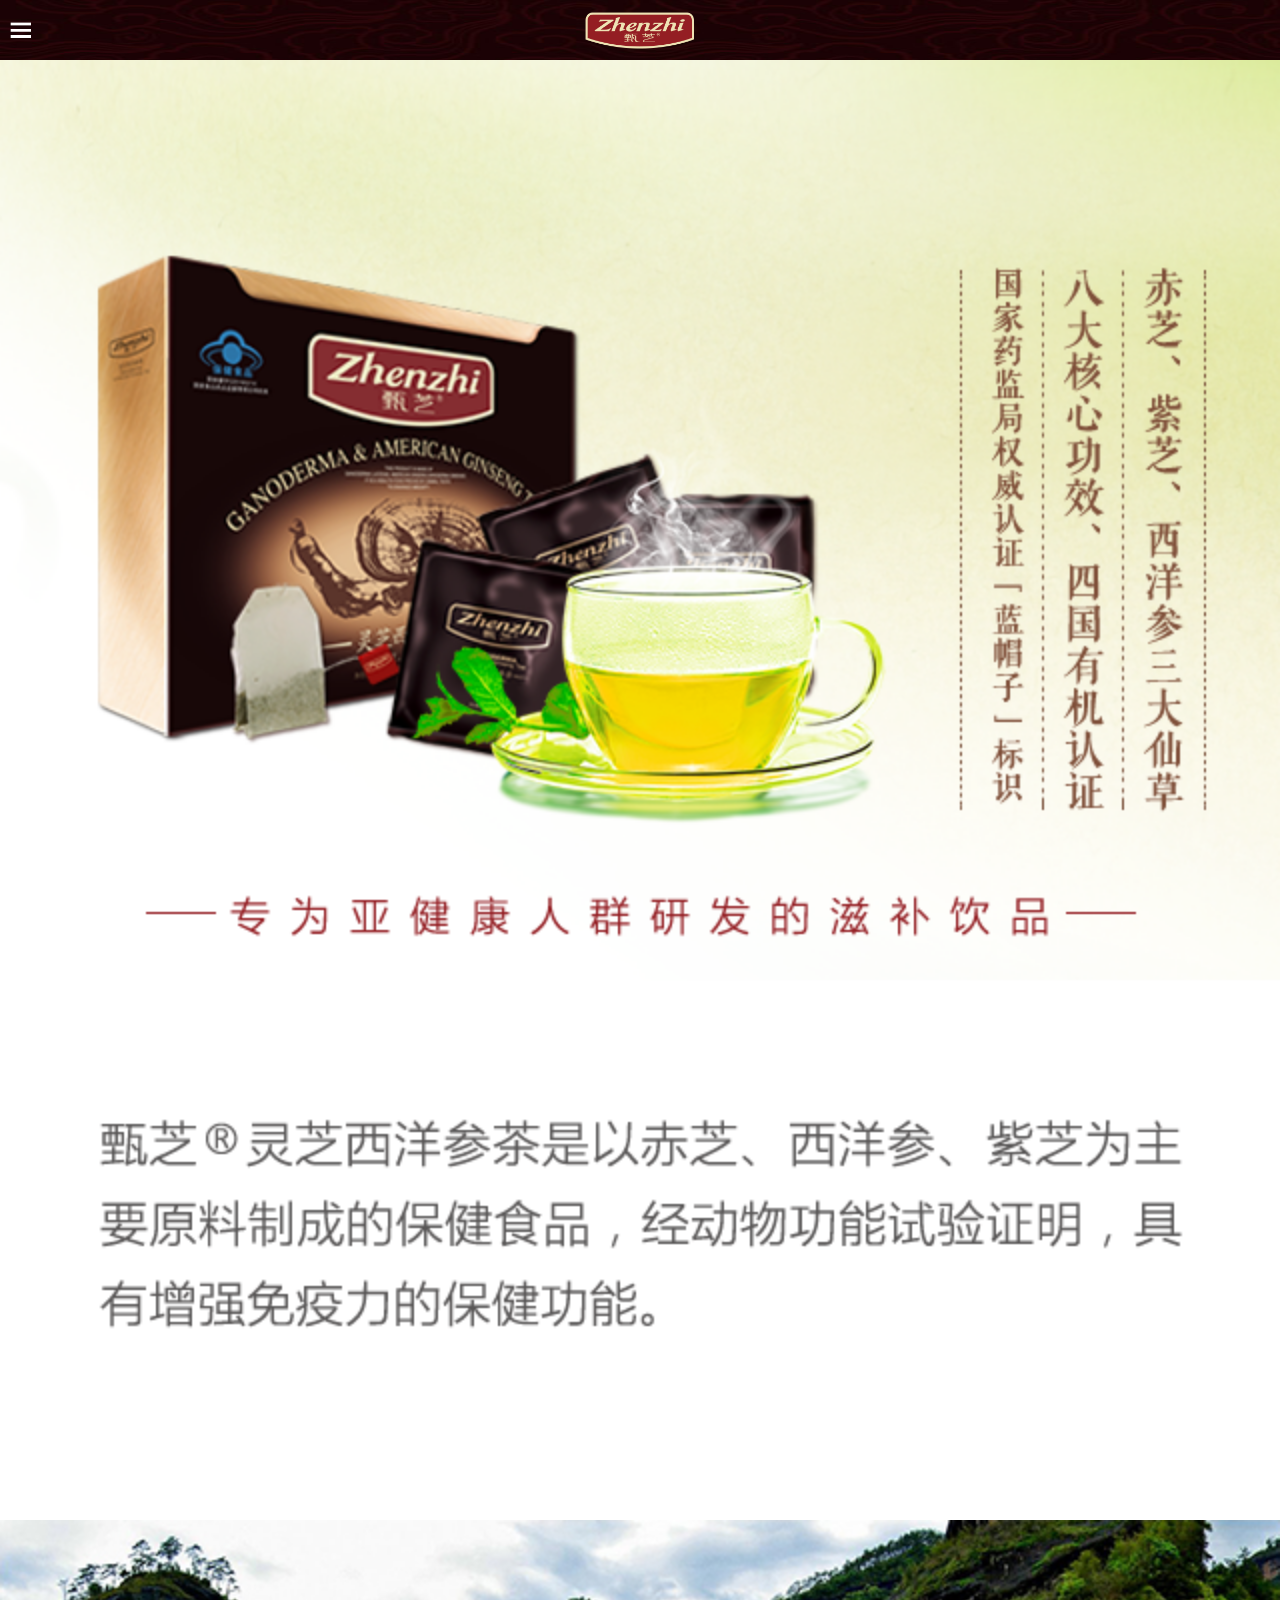
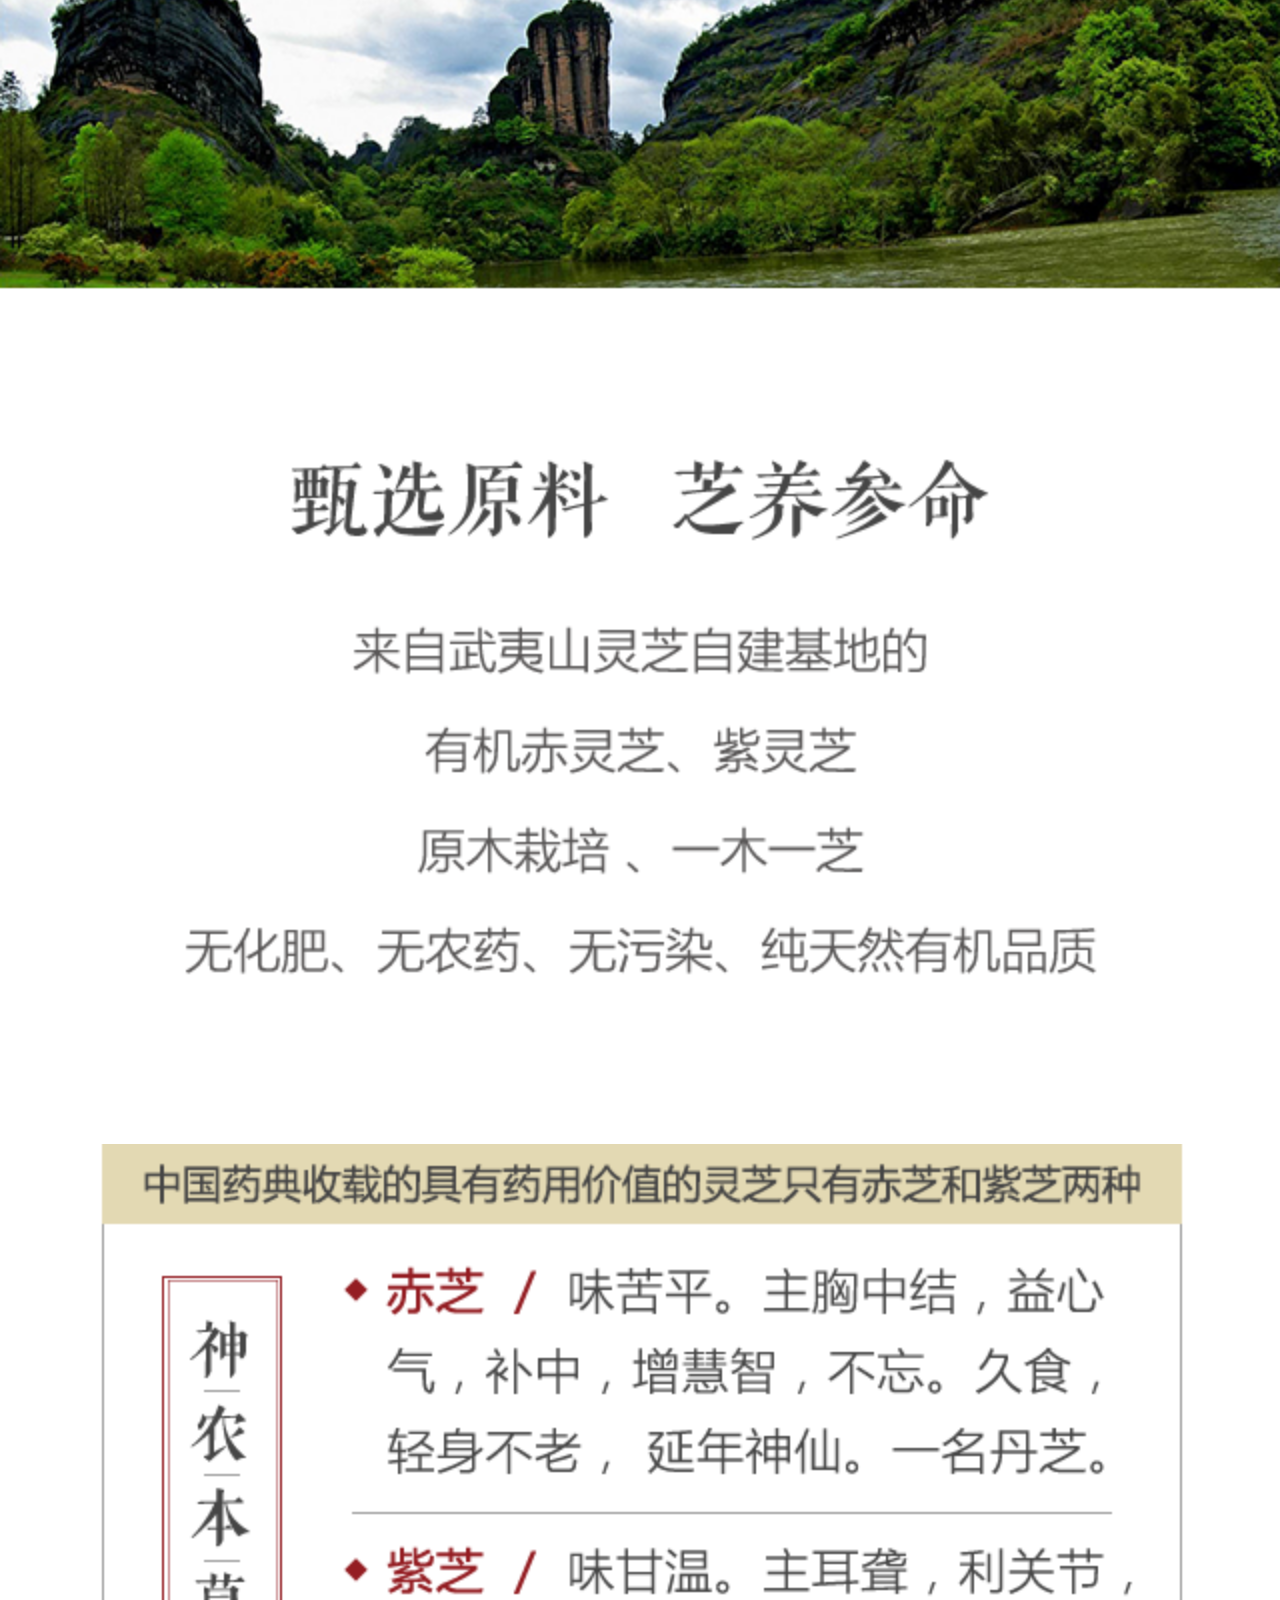
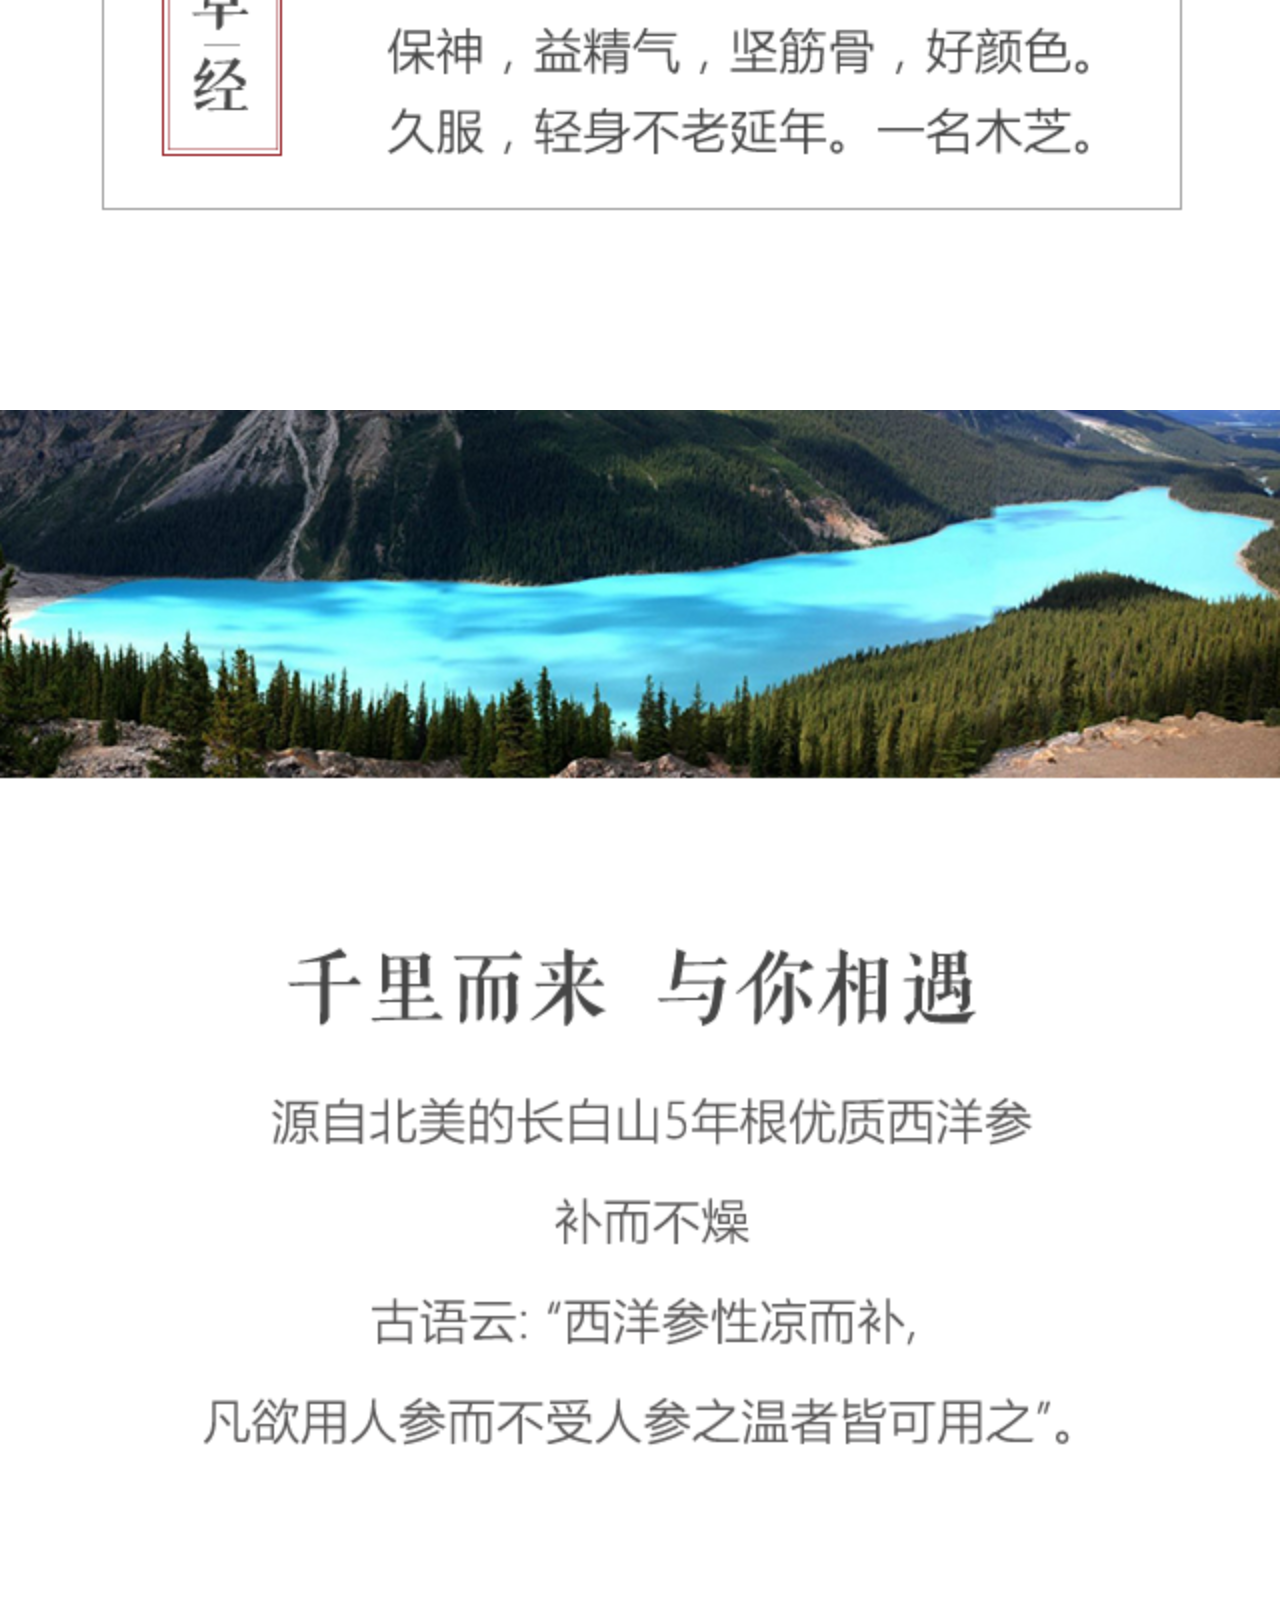
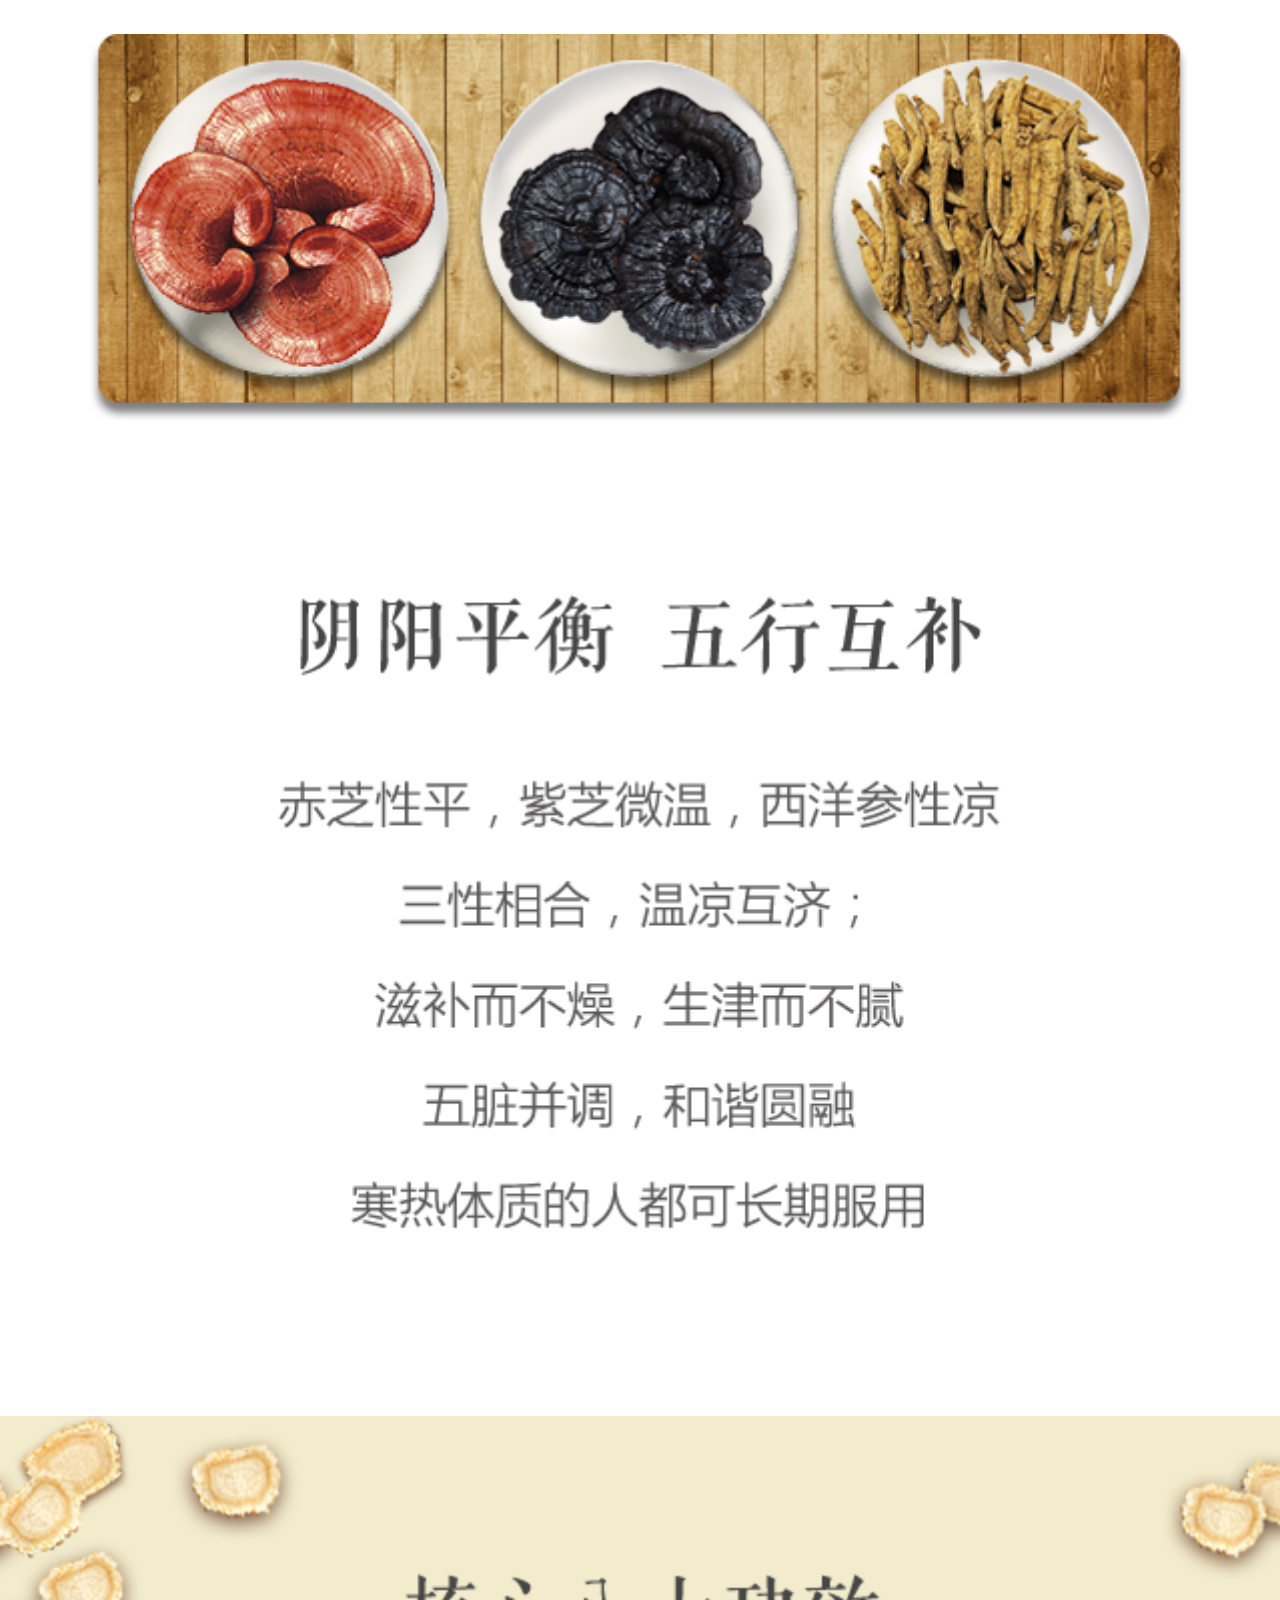
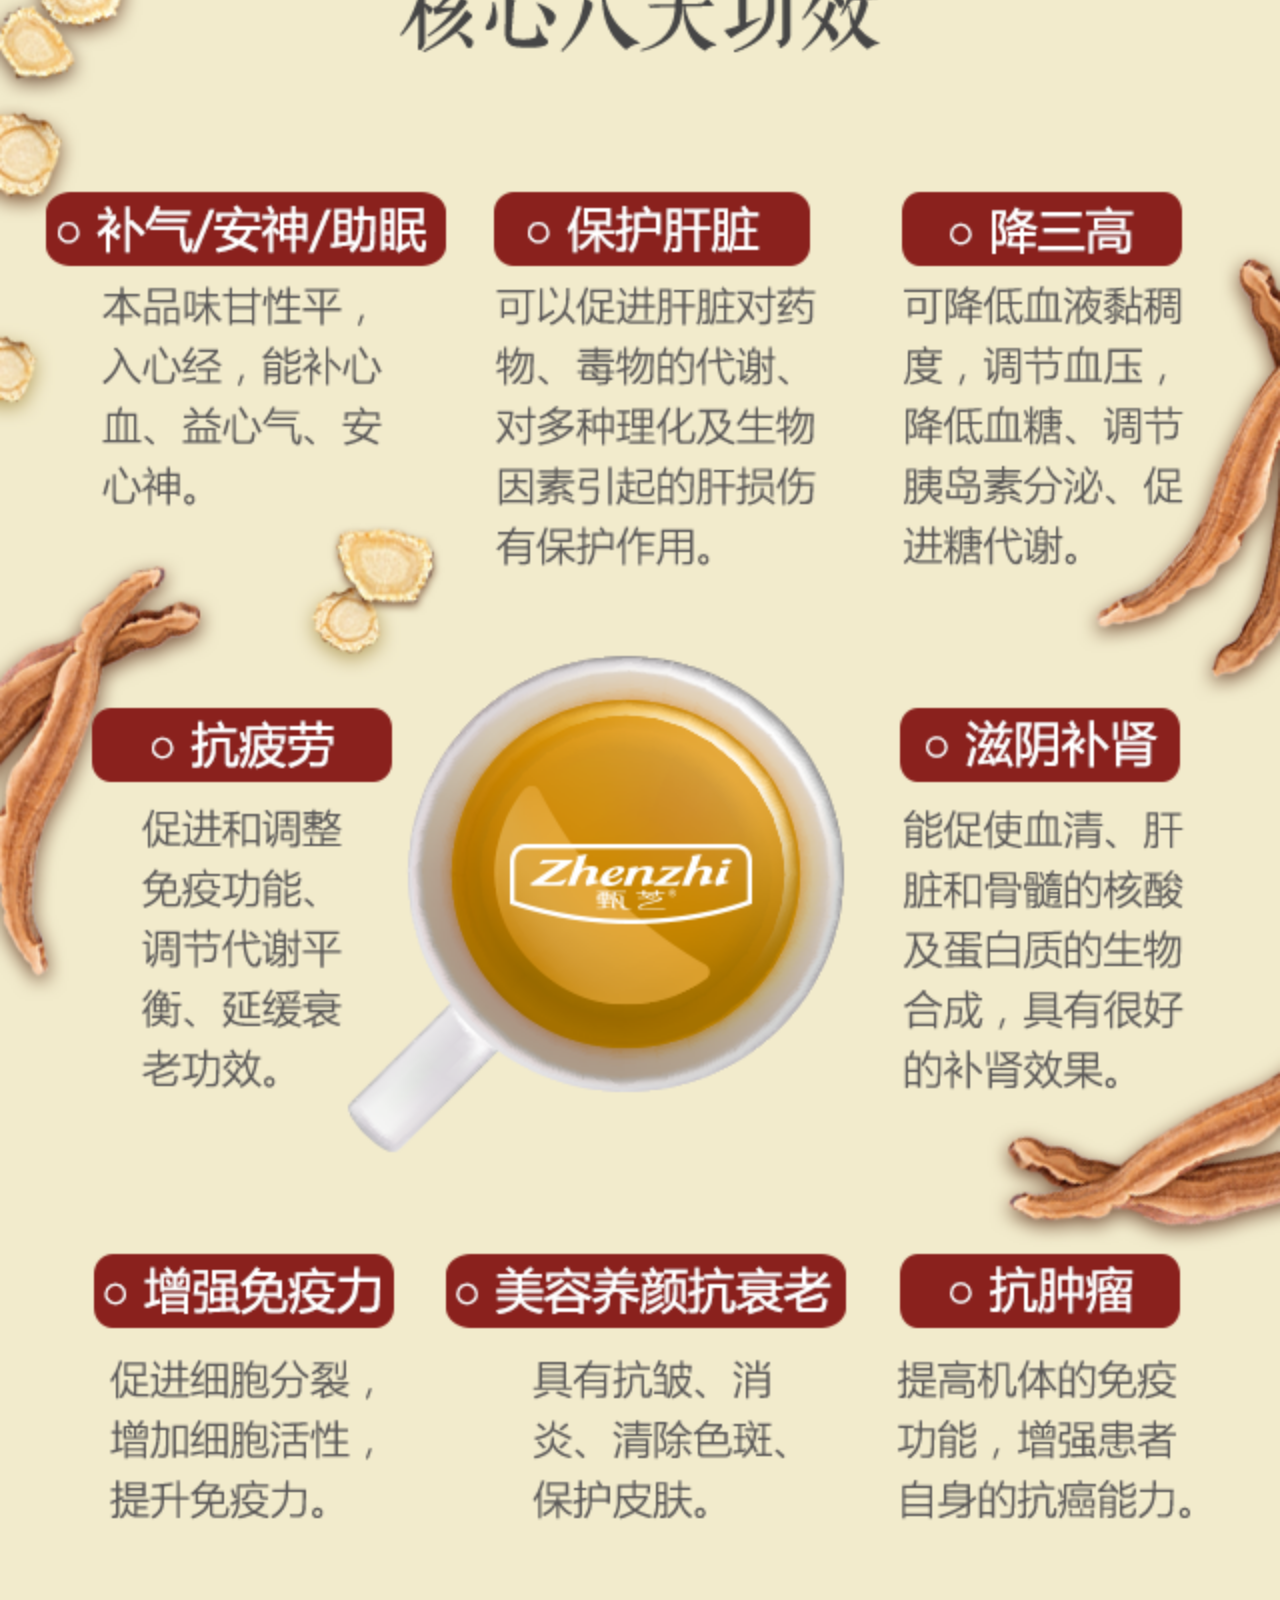
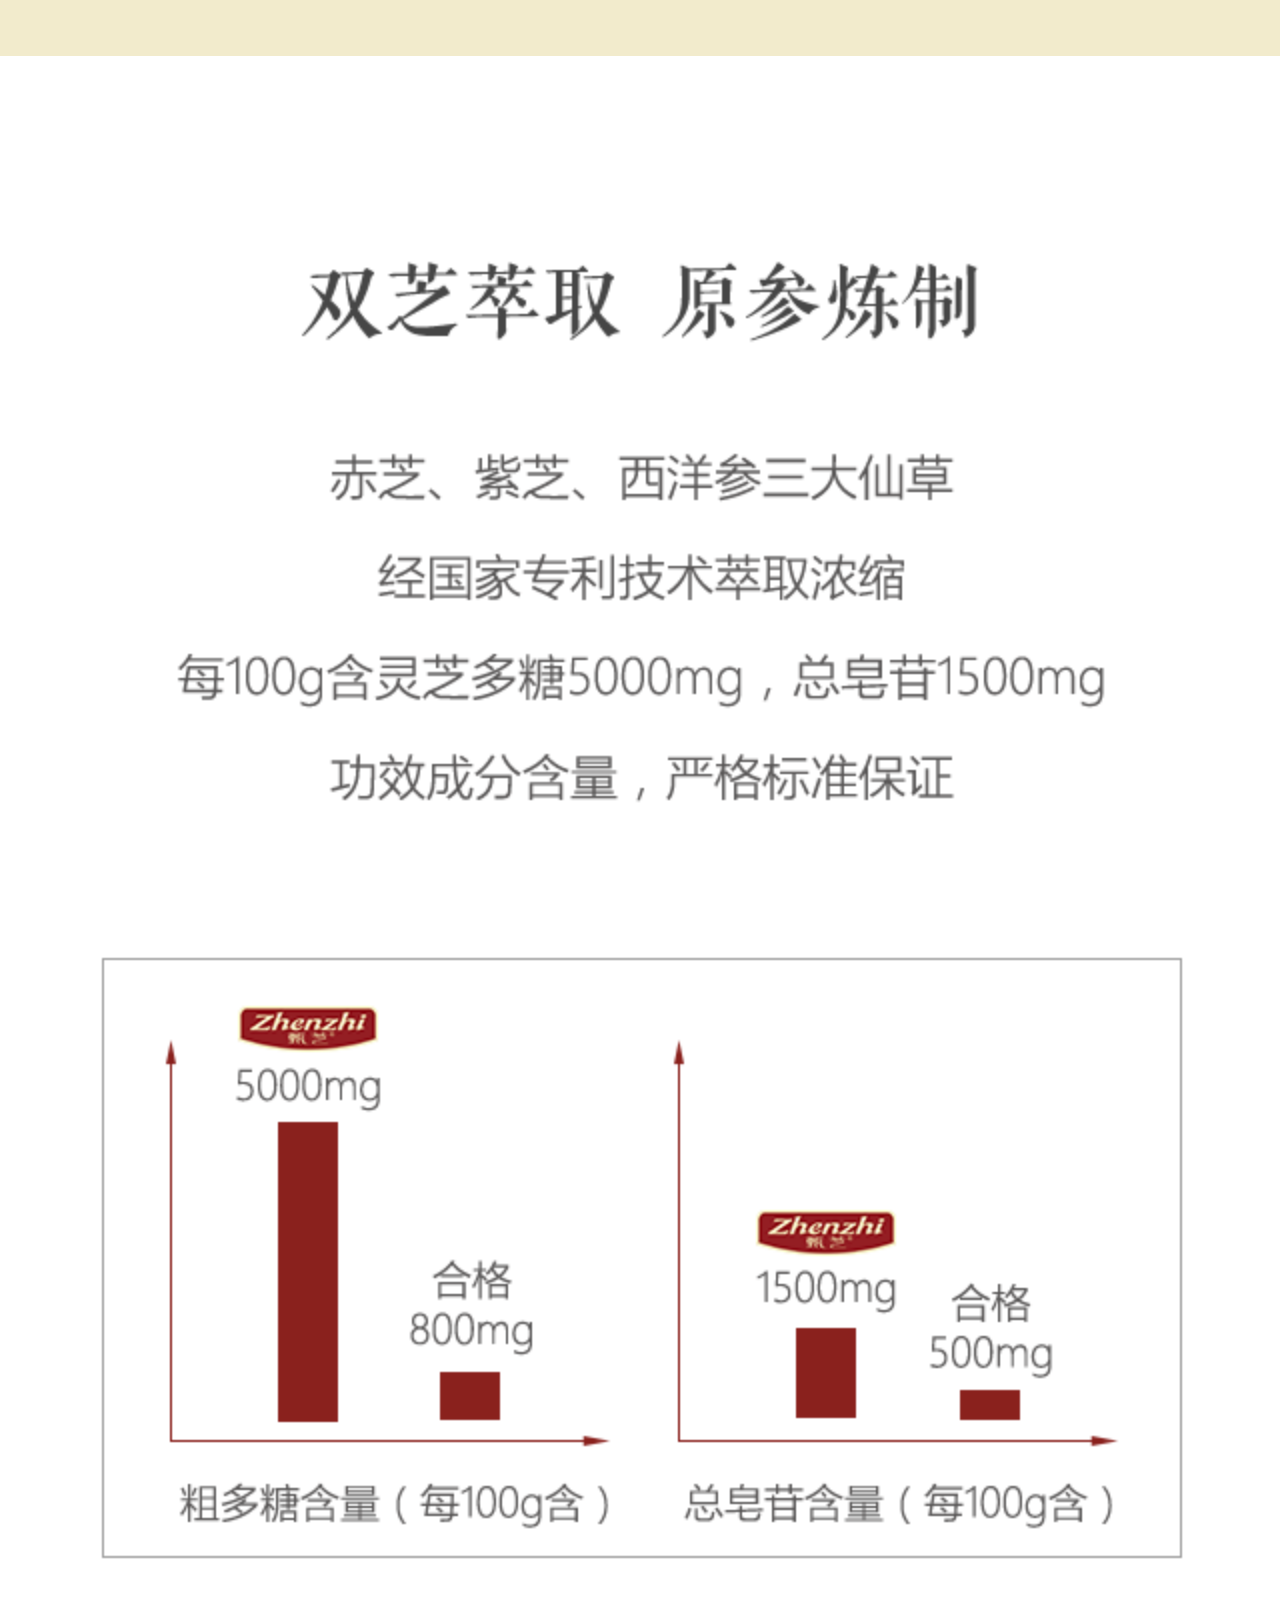
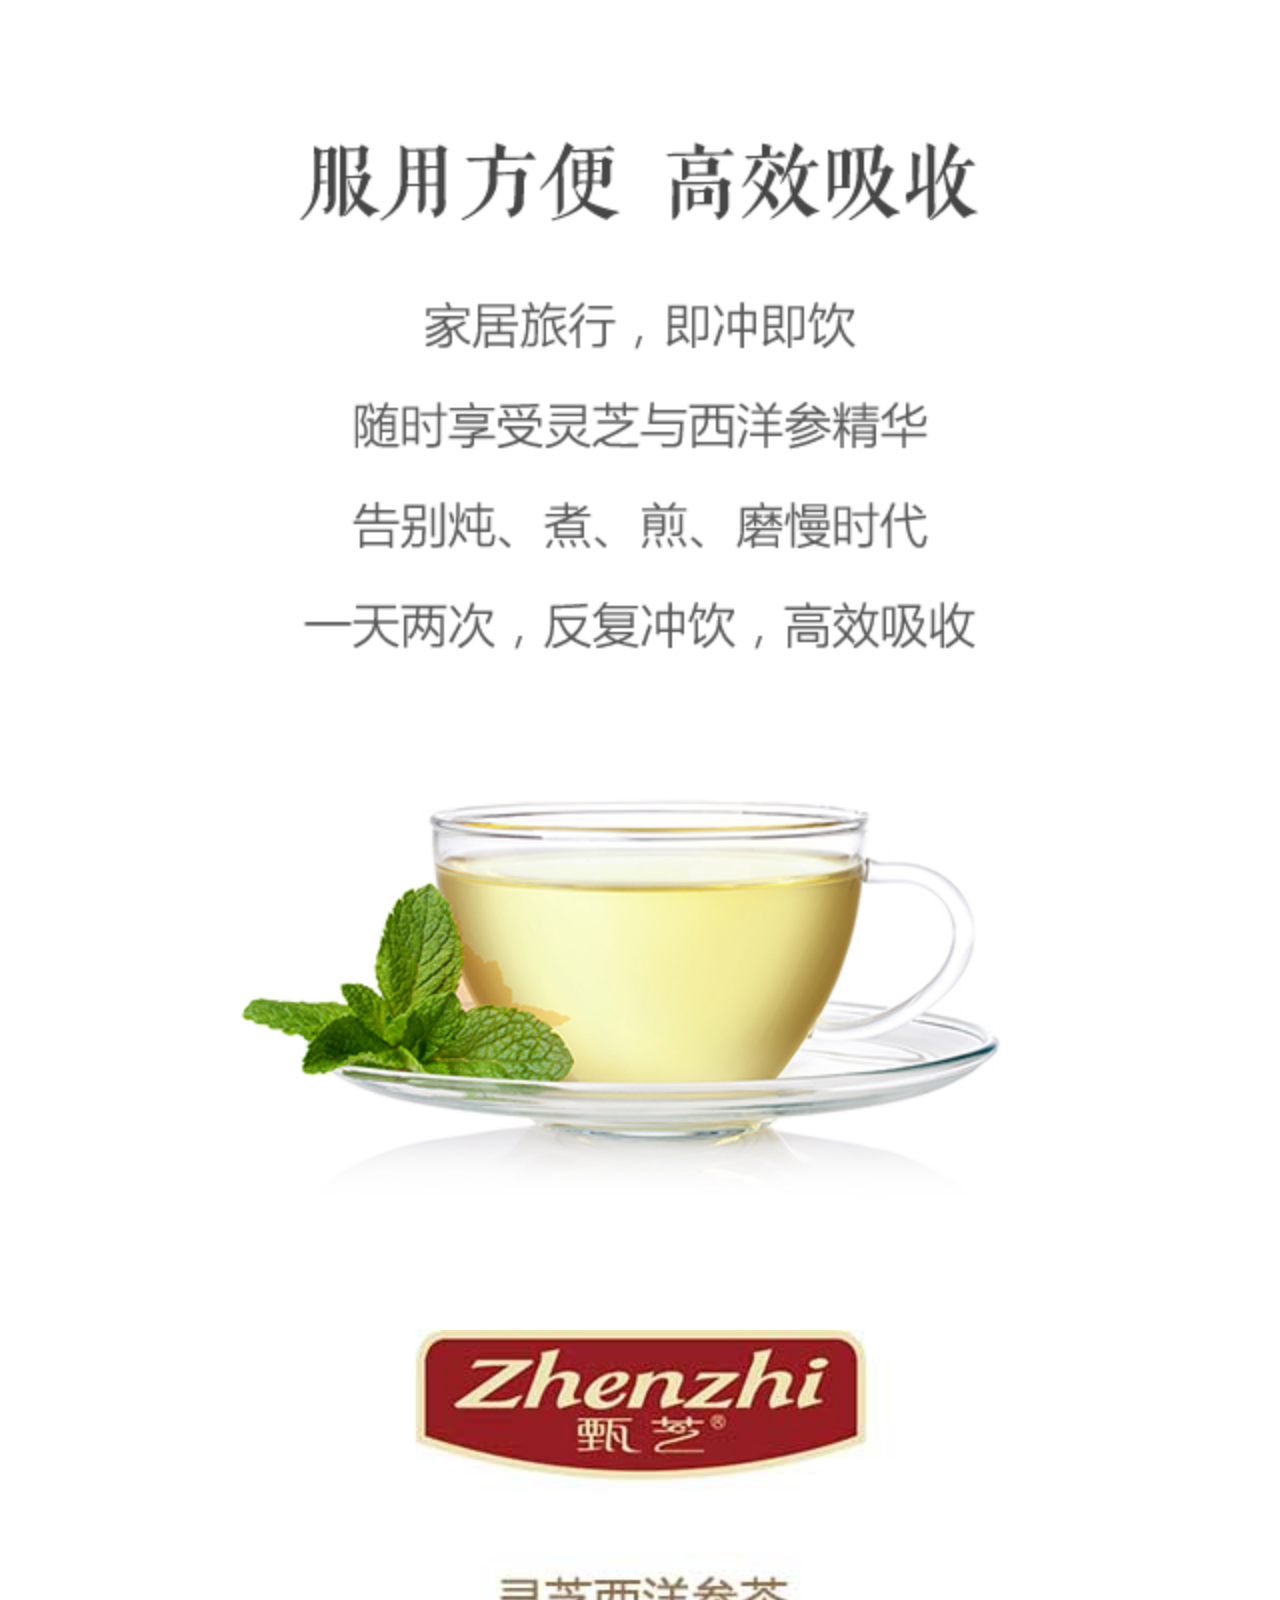
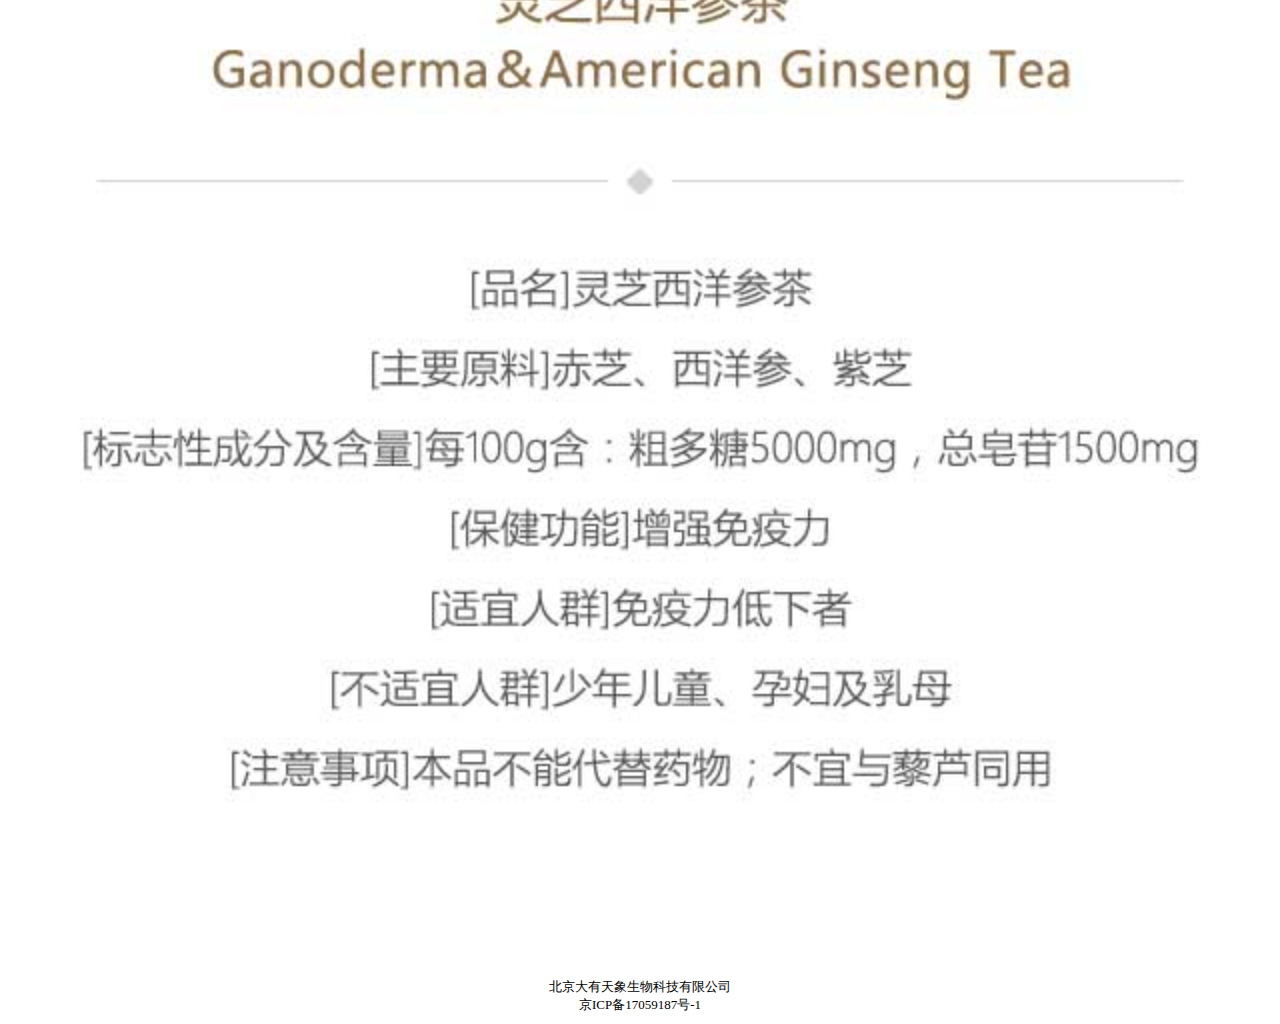
<file: chanpin/index.html>
<!doctype html>
<html lang="en">
<head>
    <meta charset="UTF-8">
    <meta name="viewport"
          content="width=device-width, user-scalable=no, initial-scale=1.0, maximum-scale=1.0, minimum-scale=1.0">
    <meta http-equiv="X-UA-Compatible" content="ie=edge">
    <link rel="stylesheet" href="css/reset.css">
    <link rel="stylesheet" href="css/commen.css">
    <link rel="stylesheet" href="css/style.css">
    <title>甄芝茶-产品</title>
    <style>

    </style>
</head>
<body>
<div class="menu">
    <ul>
        <li><a href="#">首页</a></li>
        <li><a href="#">产品介绍</a></li>
        <li><a href="#">新闻资讯</a></li>
        <li><a href="#">科技技术</a></li>
        <li><a href="#">防伪查询</a></li>
        <li><a href="#">联系我们</a></li>
    </ul>
</div>
<div class="header">
    <div class="btn">
        <img src="img/nav_btn.png" alt="">
    </div>
    <div class="top">
        <img src="img/nav_logo.png" alt="">
    </div>
</div>
<div style="height: 60px;"></div>
    <div class="production-wrap">
        <img src="img/cp_02.png" alt="">
        <img src="img/cp_03.png" alt="">
        <img src="img/cp_04.png" alt="">
        <img src="img/cp_05.png" alt="">
        <img src="img/cp_07.png" alt="">
        <img src="img/cp_08.png" alt="">
        <img src="img/cp_09.png" alt="">
        <img src="img/cp_10.png" alt="">
        <img src="img/cp_11.jpg" alt="">
    </div>
    <div class="footer">
        <p>北京大有天象生物科技有限公司</p>
        <p>京ICP备17059187号-1</p>
    </div>
</body>
<script src="js/jquery-2.1.3.min.js"></script>
<script src="js/index.js"></script>
</html>
</file>
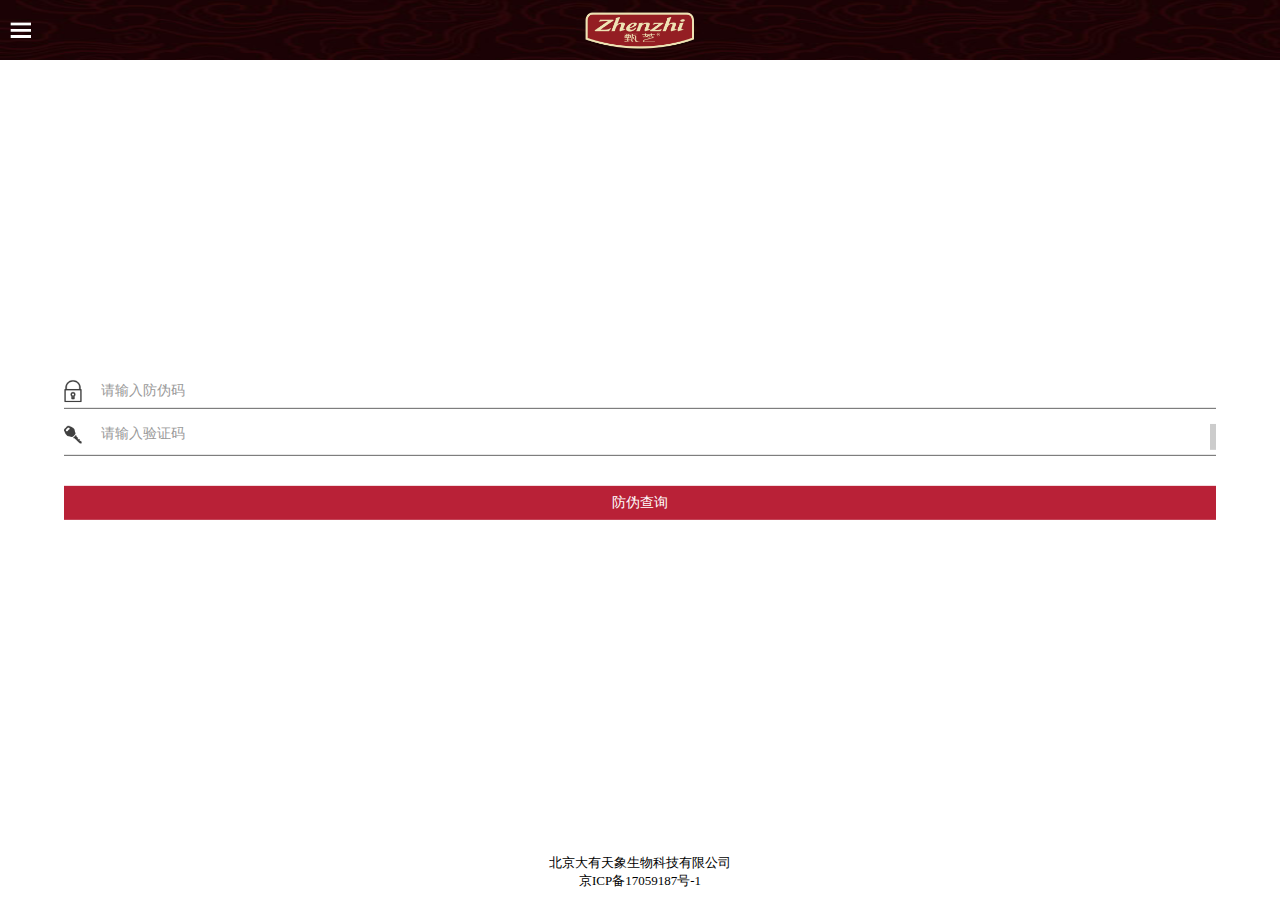
<file: fangwei/index.html>
<!doctype html>
<html lang="en">
<head>
    <meta charset="UTF-8">
    <meta name="viewport"
          content="width=device-width, user-scalable=no, initial-scale=1.0, maximum-scale=1.0, minimum-scale=1.0">
    <meta http-equiv="X-UA-Compatible" content="ie=edge">
    <link rel="stylesheet" href="css/reset.css">
    <link rel="stylesheet" href="css/commen.css">
    <link rel="stylesheet" href="css/style.css">
    <title>甄芝茶-产品</title>
    <style>

    </style>
</head>
<body>
<div class="menu">
    <ul>
        <li><a href="#">首页</a></li>
        <li><a href="#">产品介绍</a></li>
        <li><a href="#">新闻资讯</a></li>
        <li><a href="#">科技技术</a></li>
        <li><a href="#">防伪查询</a></li>
        <li><a href="#">联系我们</a></li>
    </ul>
</div>
<div class="header">
    <div class="btn">
        <img src="img/nav_btn.png" alt="">
    </div>
    <div class="top">
        <img src="img/nav_logo.png" alt="">
    </div>
</div>
<div style="height: 60px;"></div>
    <div class="container">
        <div class="fangwei">
            <div class="fangweima">
                <img src="img/fangwei_logo_h.png" alt="">
                <input type="text" id="fwm" placeholder="请输入防伪码">
            </div>
            <div class="fangweima">
                <img src="img/yanzheng_logo_h.png" alt="">
                <input type="text" id="yzm" placeholder="请输入验证码">
                <input type = "button" id="code"/>
            </div>
            <div class="btnfw" id="btnfw" >防伪查询</div>
        </div>
        <div class="fw-footer">
            <p>北京大有天象生物科技有限公司</p>
            <p>京ICP备17059187号-1</p>
        </div>
    </div>
</body>
<script src="js/jquery-2.1.3.min.js"></script>
<script src="js/jquery-2.1.3.min.js"></script>
<script src="js/index.js"></script>
<script>

</script>
</html>
</file>
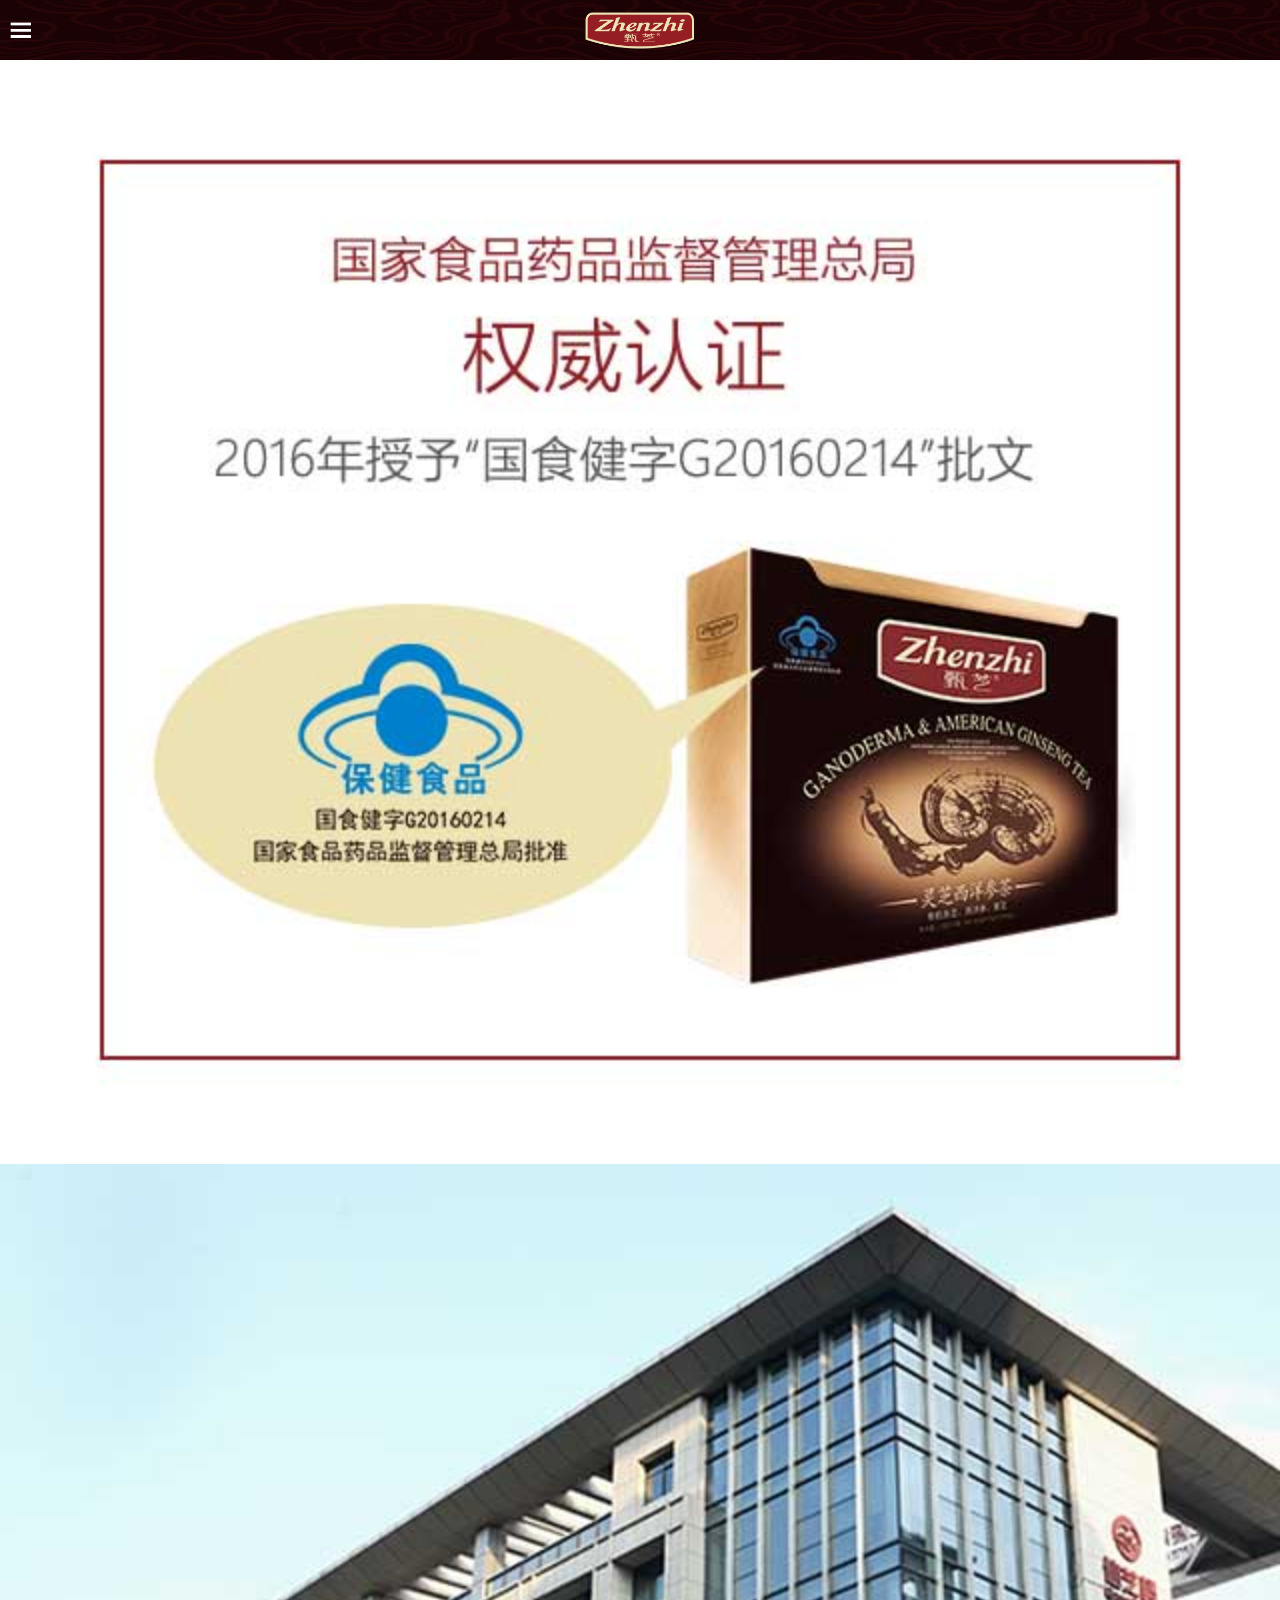
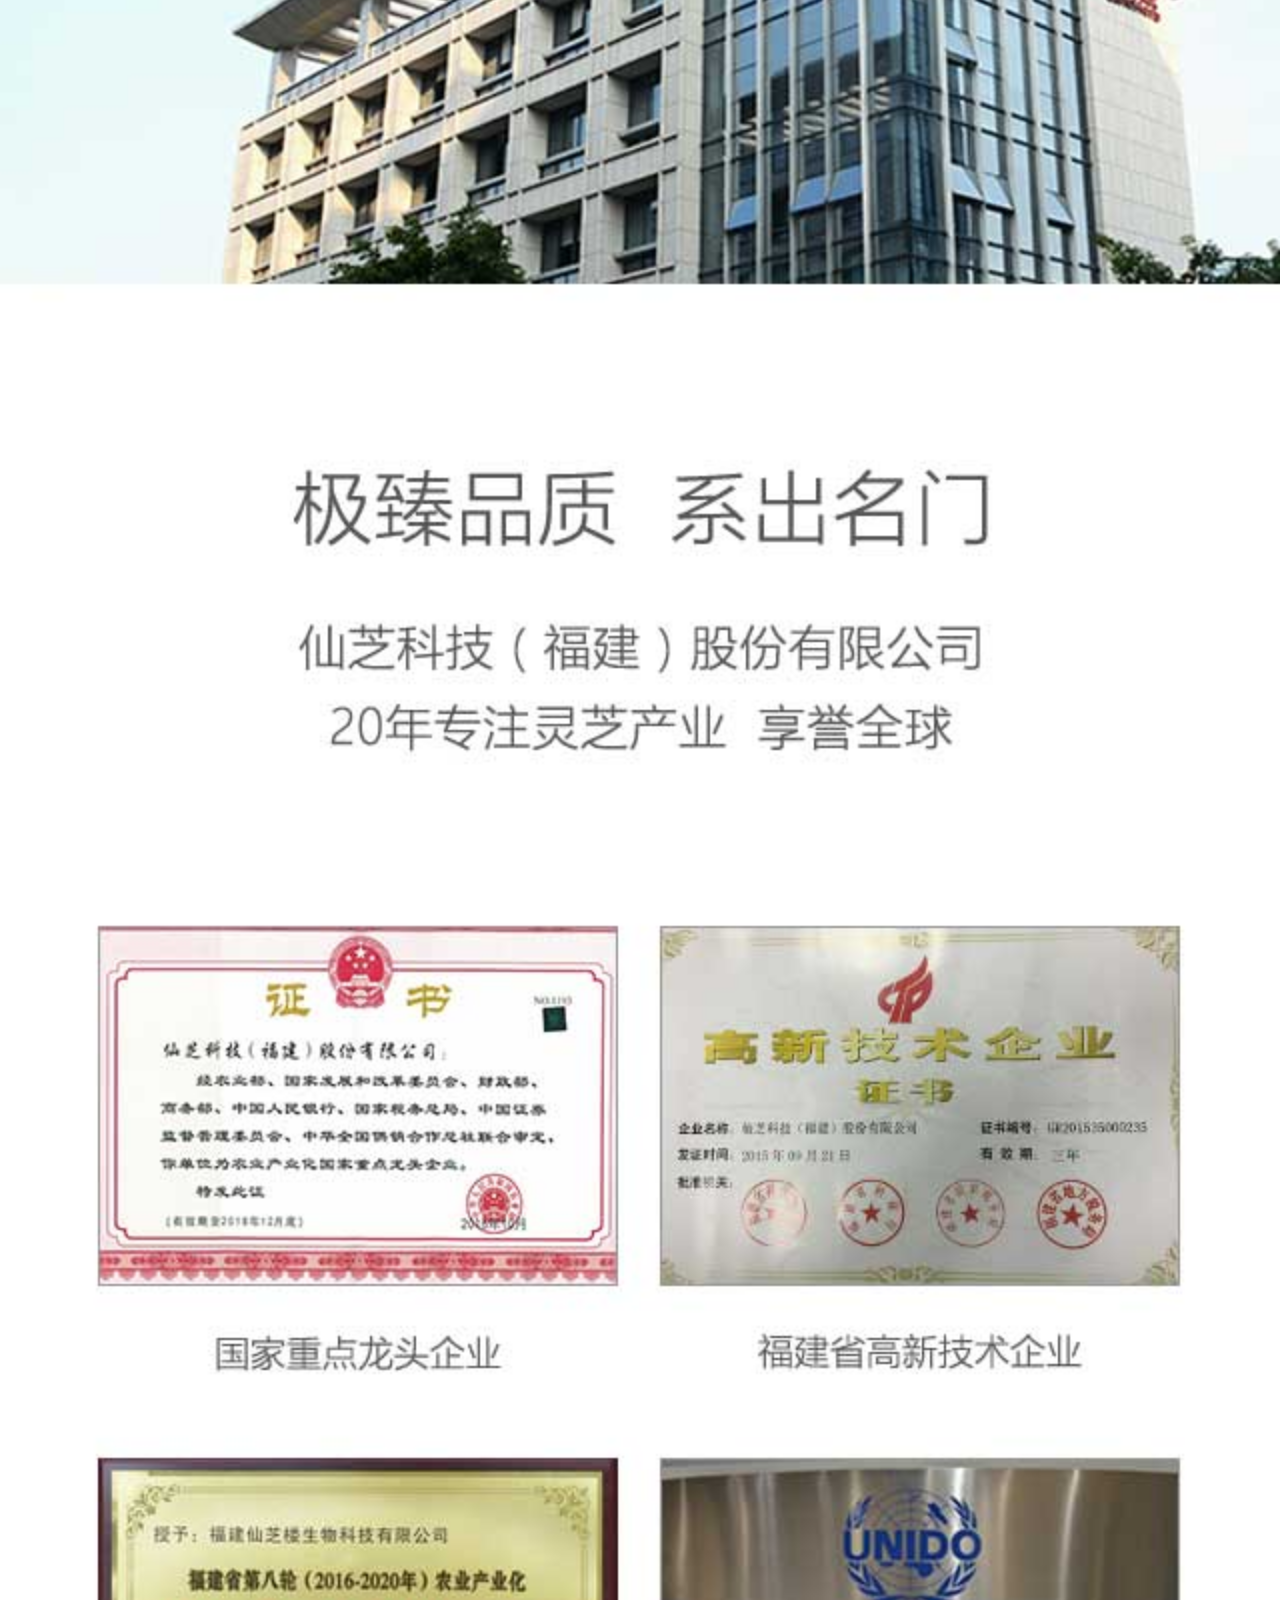
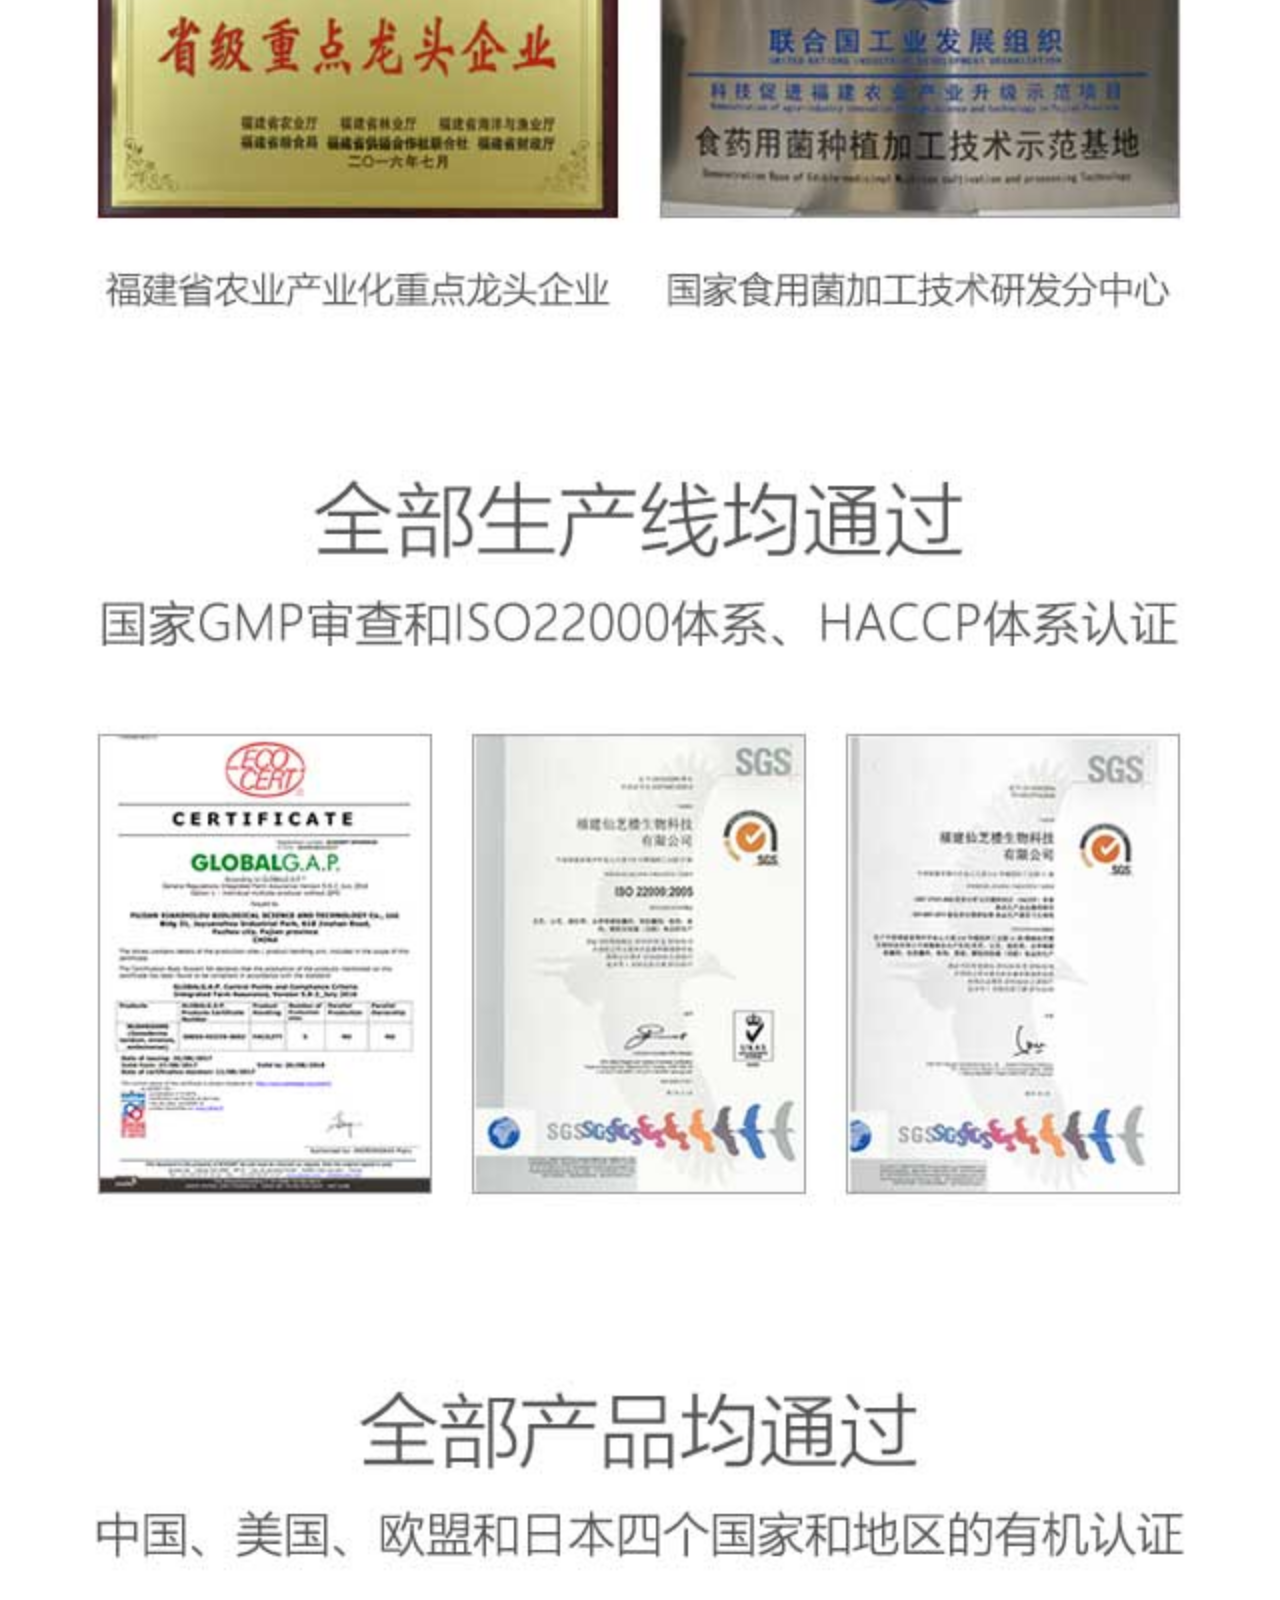
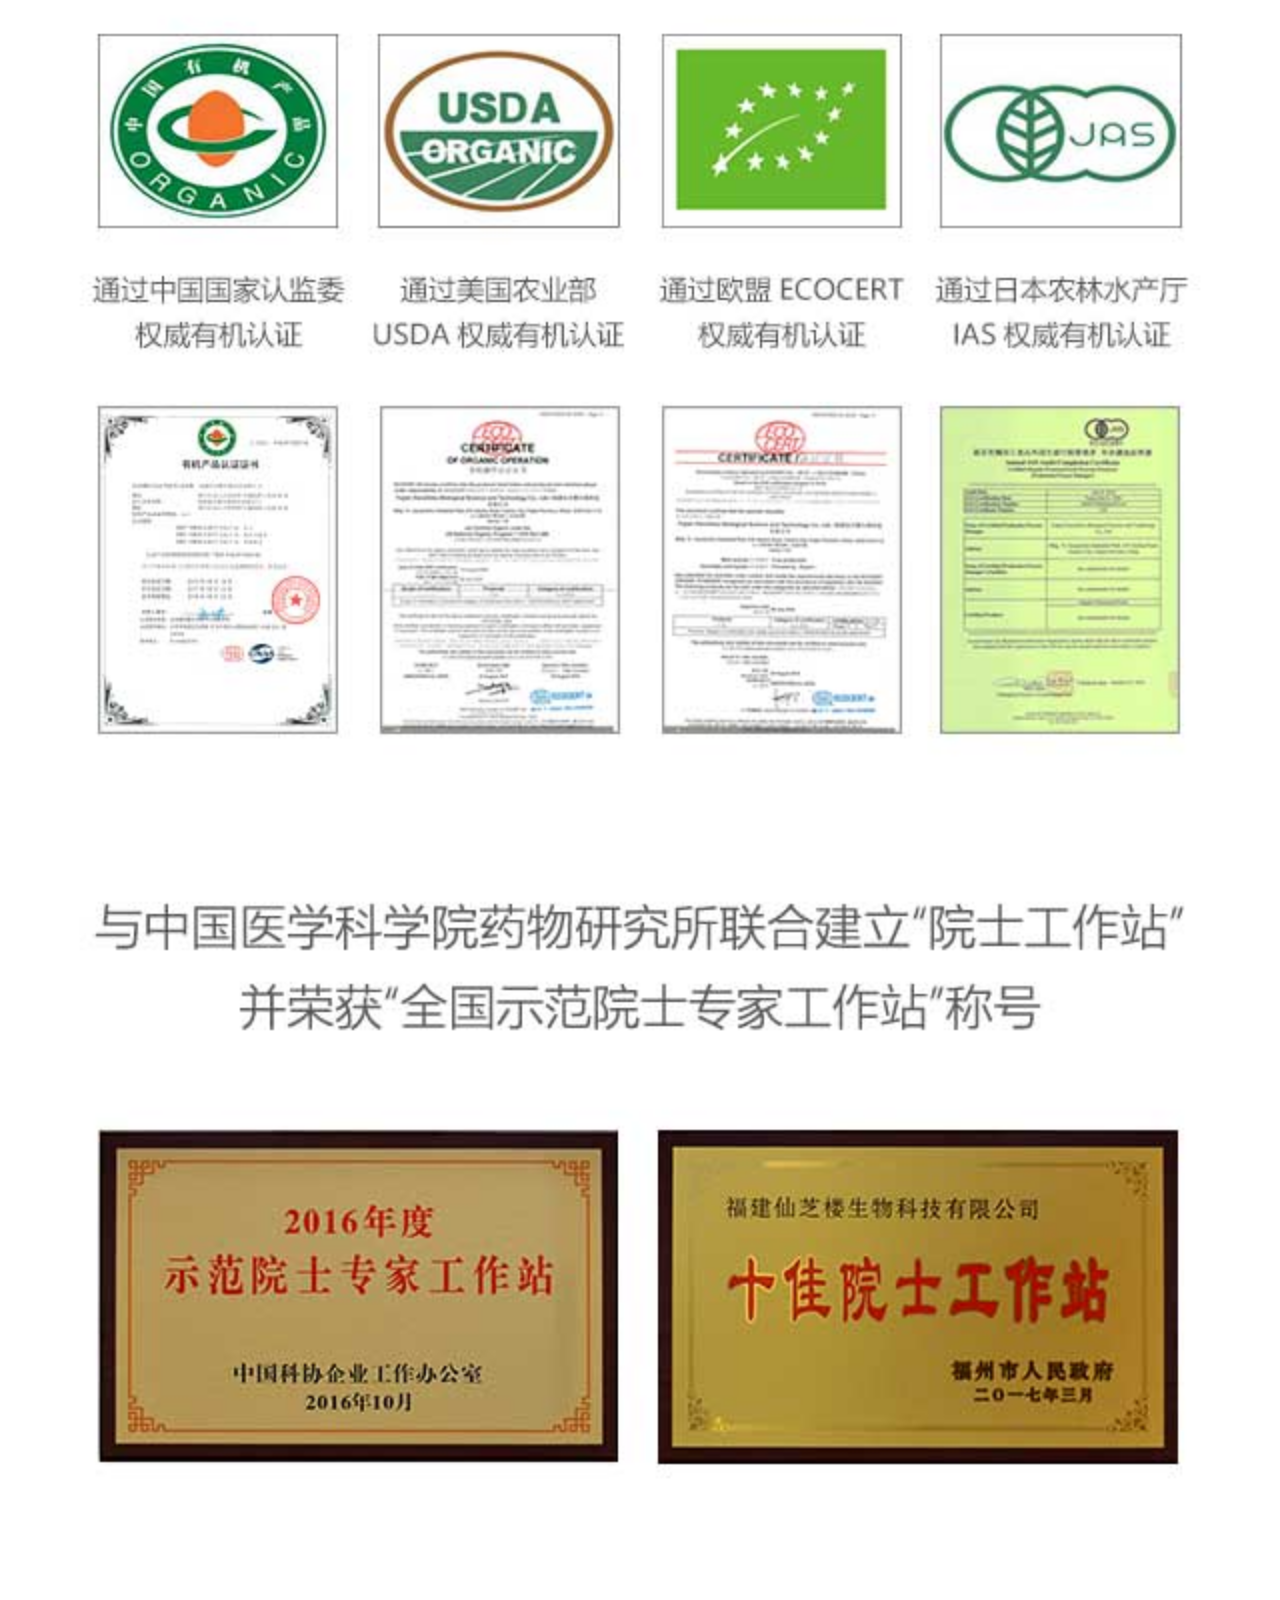
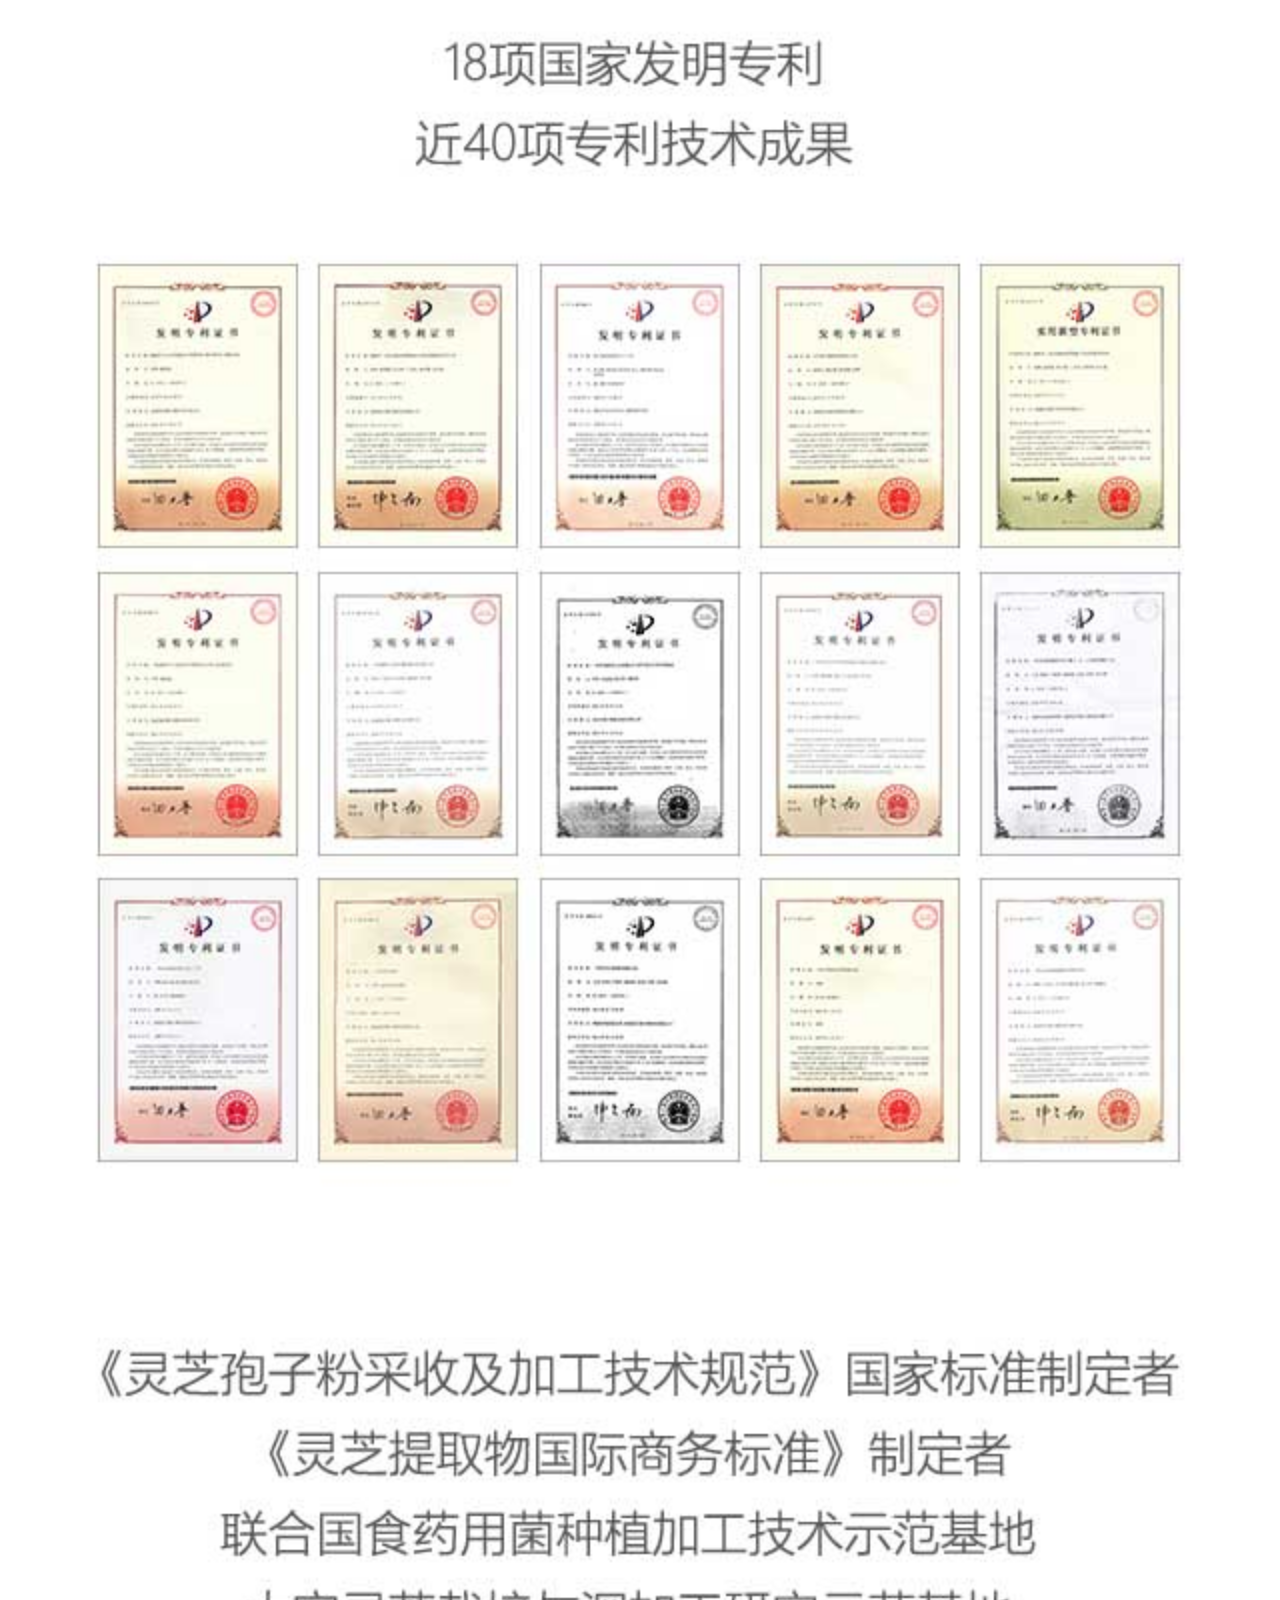
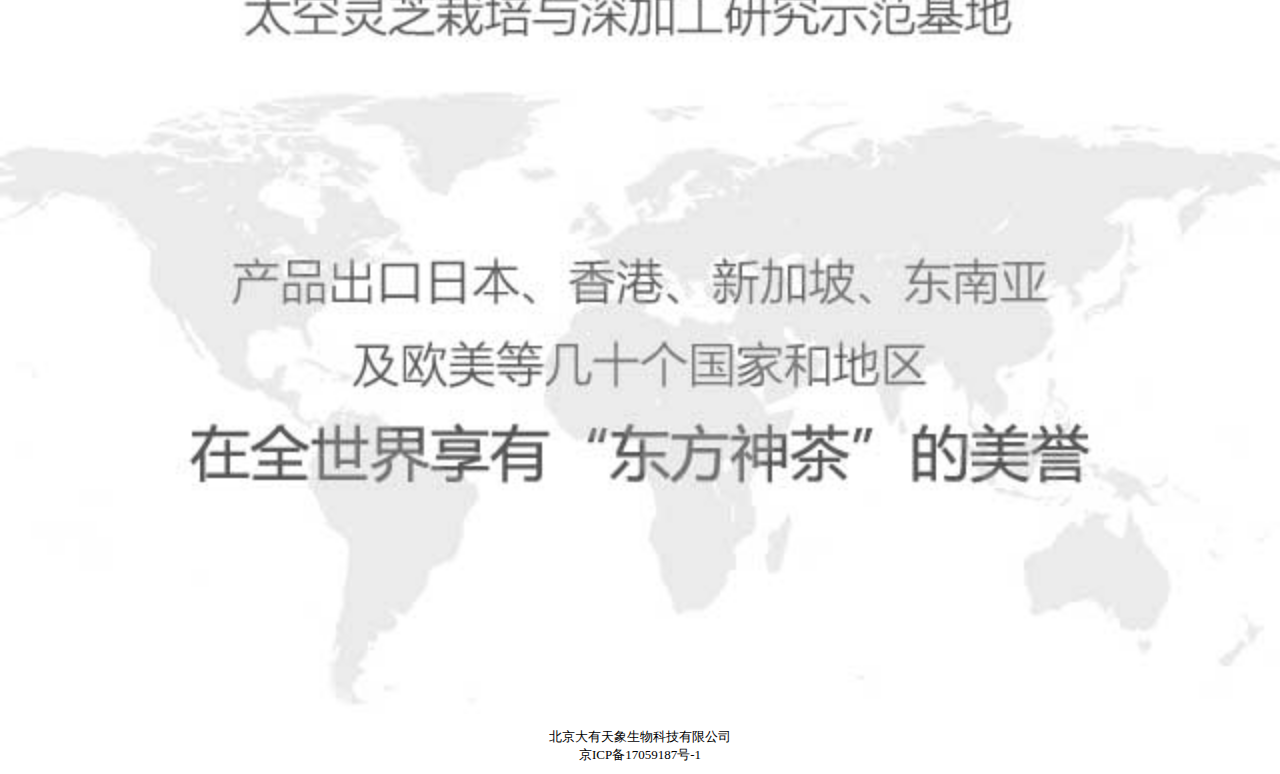
<file: keji/index.html>
<!doctype html>
<html lang="en">
<head>
    <meta charset="UTF-8">
    <meta name="viewport"
          content="width=device-width, user-scalable=no, initial-scale=1.0, maximum-scale=1.0, minimum-scale=1.0">
    <meta http-equiv="X-UA-Compatible" content="ie=edge">
    <link rel="stylesheet" href="css/reset.css">
    <link rel="stylesheet" href="css/commen.css">
    <link rel="stylesheet" href="css/style.css">
    <title>甄芝茶-产品</title>
    <style>

    </style>
</head>
<body>
<div class="menu">
    <ul>
        <li><a href="#">首页</a></li>
        <li><a href="#">产品介绍</a></li>
        <li><a href="#">新闻资讯</a></li>
        <li><a href="#">科技技术</a></li>
        <li><a href="#">防伪查询</a></li>
        <li><a href="#">联系我们</a></li>
    </ul>
</div>
<div class="header">
    <div class="btn">
        <img src="img/nav_btn.png" alt="">
    </div>
    <div class="top">
        <img src="img/nav_logo.png" alt="">
    </div>
</div>
<div style="height: 60px;"></div>
    <div class="production-wrap">
        <img src="img/kj1.jpg" alt="">
        <img src="img/kj2.jpg" alt="">
        <img src="img/kj3.jpg" alt="">
        <img src="img/kj4.jpg" alt="">
        <img src="img/kj5.jpg" alt="">
        <img src="img/kj6.jpg" alt="">
        <img src="img/kj7.jpg" alt="">
        <img src="img/kj8.jpg" alt="">
    </div>
    <div class="footer">
        <p>北京大有天象生物科技有限公司</p>
        <p>京ICP备17059187号-1</p>
    </div>
</body>
<script src="js/jquery-2.1.3.min.js"></script>
<script src="js/index.js"></script>
</html>
</file>
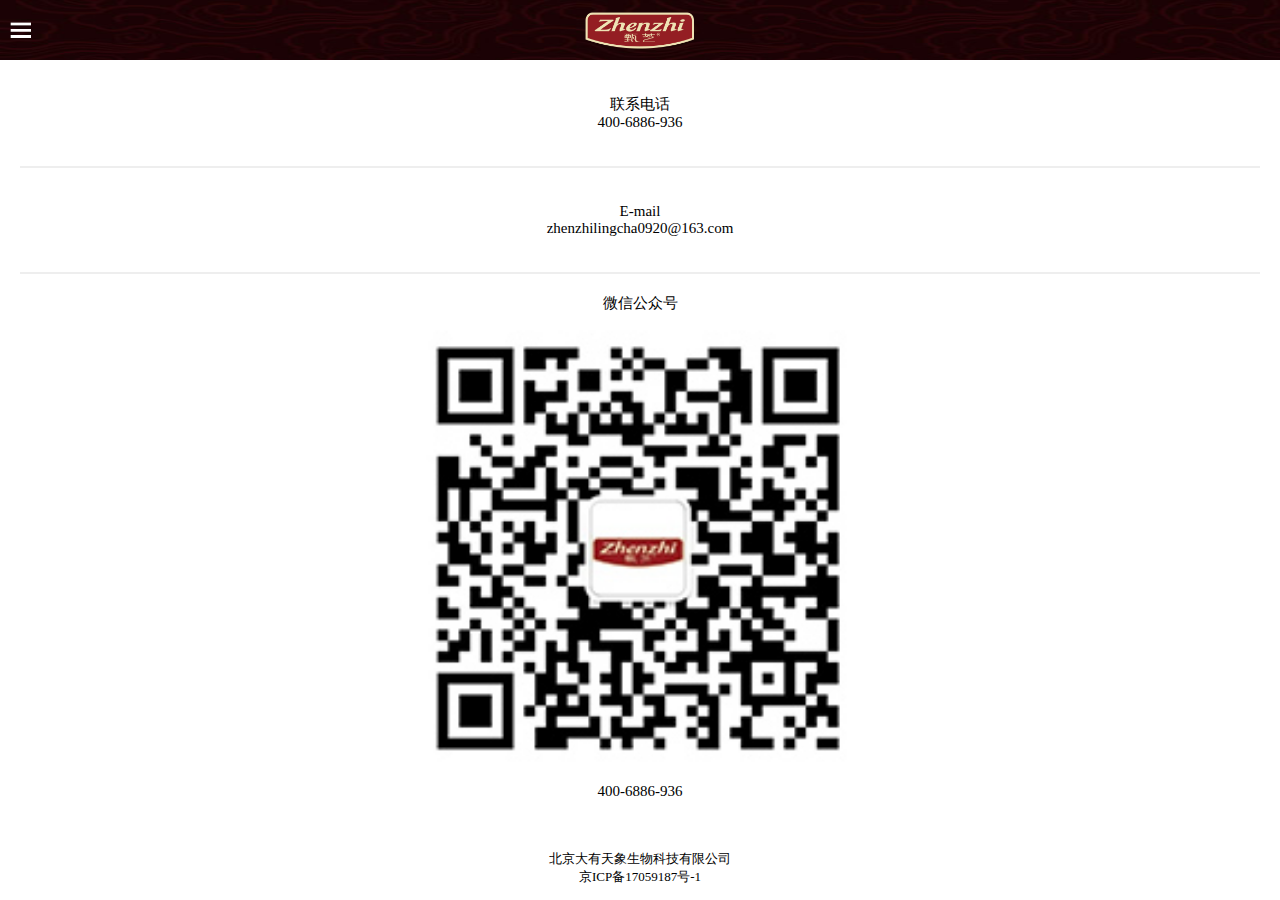
<file: lxwm/index.html>
<!doctype html>
<html lang="en">
<head>
    <meta charset="UTF-8">
    <meta name="viewport"
          content="width=device-width, user-scalable=no, initial-scale=1.0, maximum-scale=1.0, minimum-scale=1.0">
    <meta http-equiv="X-UA-Compatible" content="ie=edge">
    <link rel="stylesheet" href="css/reset.css">
    <link rel="stylesheet" href="css/commen.css">
    <link rel="stylesheet" href="css/style.css">
    <title>甄芝茶-产品</title>
    <style>

    </style>
</head>
<body>
<div class="menu">
    <ul>
        <li><a href="#">首页</a></li>
        <li><a href="#">产品介绍</a></li>
        <li><a href="#">新闻资讯</a></li>
        <li><a href="#">科技技术</a></li>
        <li><a href="#">防伪查询</a></li>
        <li><a href="#">联系我们</a></li>
    </ul>
</div>
<div class="header">
    <div class="btn">
        <img src="img/nav_btn.png" alt="">
    </div>
    <div class="top">
        <img src="img/nav_logo.png" alt="">
    </div>
</div>
<div style="height: 60px;"></div>
    <div class="lxwm-con">
        <ul class="lxfs">
            <li>
                <p>联系电话</p>
                <p>400-6886-936</p>
            </li>
            <li>
                <p>E-mail</p>
                <p>zhenzhilingcha0920@163.com</p>
            </li>
        </ul>
        <div class="qrcode">
            <p>微信公众号</p>
            <img src="img/zz_qrcode.jpg" alt="">
            <p>400-6886-936</p>
        </div>
        <div class="footer">
            <p>北京大有天象生物科技有限公司</p>
            <p>京ICP备17059187号-1</p>
        </div>
    </div>
</body>
<script src="js/jquery-2.1.3.min.js"></script>
<script src="js/index.js"></script>
</html>
</file>
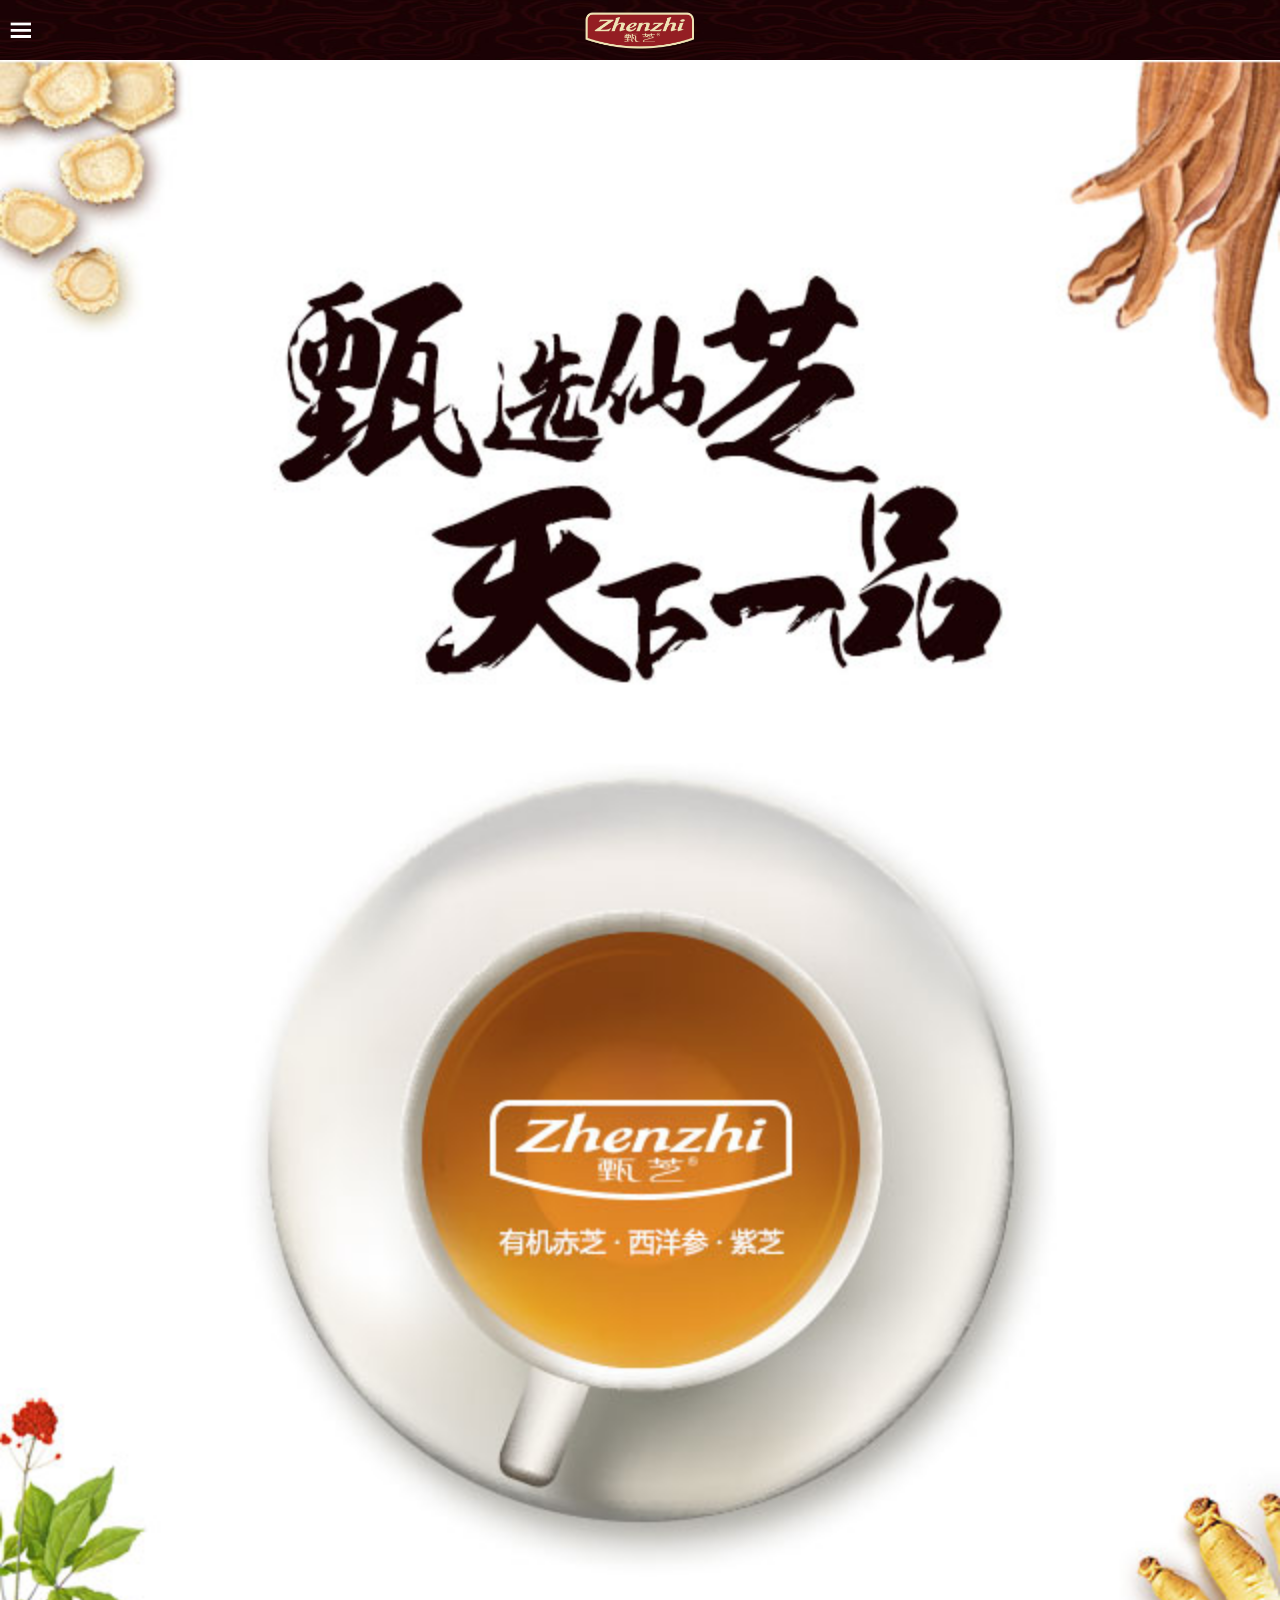
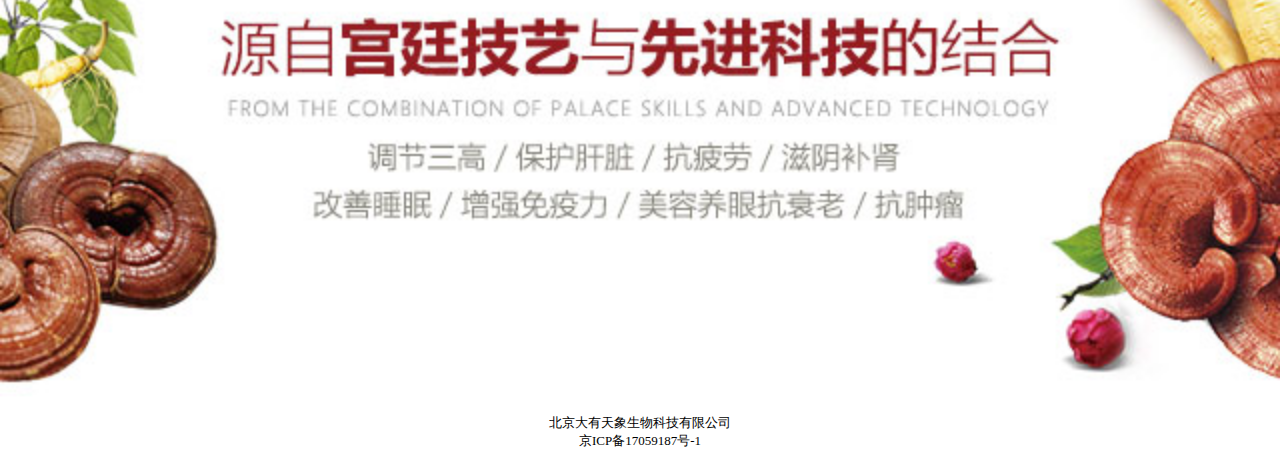
<file: shouye/index.html>
<!doctype html>
<html lang="en">
<head>
    <meta charset="UTF-8">
    <meta name="viewport"
          content="width=device-width, user-scalable=no, initial-scale=1.0, maximum-scale=1.0, minimum-scale=1.0">
    <meta http-equiv="X-UA-Compatible" content="ie=edge">
    <link rel="stylesheet" href="css/reset.css">
    <link rel="stylesheet" href="css/commen.css">
    <link rel="stylesheet" href="css/style.css">
    <title>甄芝茶-产品</title>
    <style>

    </style>
</head>
<body>
    <div class="menu">
        <ul>
            <li><a href="#">首页</a></li>
            <li><a href="#">产品介绍</a></li>
            <li><a href="#">新闻资讯</a></li>
            <li><a href="#">科技技术</a></li>
            <li><a href="#">防伪查询</a></li>
            <li><a href="#">联系我们</a></li>
        </ul>
    </div>
    <div class="header">
        <div class="btn">
            <img src="img/nav_btn.png" alt="">
        </div>
        <div class="top">
            <img src="img/nav_logo.png" alt="">
        </div>
    </div>
    <div style="height: 60px;"></div>
    <div class="sy-con">
        <img src="img/zz_sy.jpg" alt="">
    </div>
    <div class="footer">
        <p>北京大有天象生物科技有限公司</p>
        <p>京ICP备17059187号-1</p>
    </div>
</body>
<script src="js/jquery-2.1.3.min.js"></script>
<script src="js/index.js"></script>
</html>
</file>
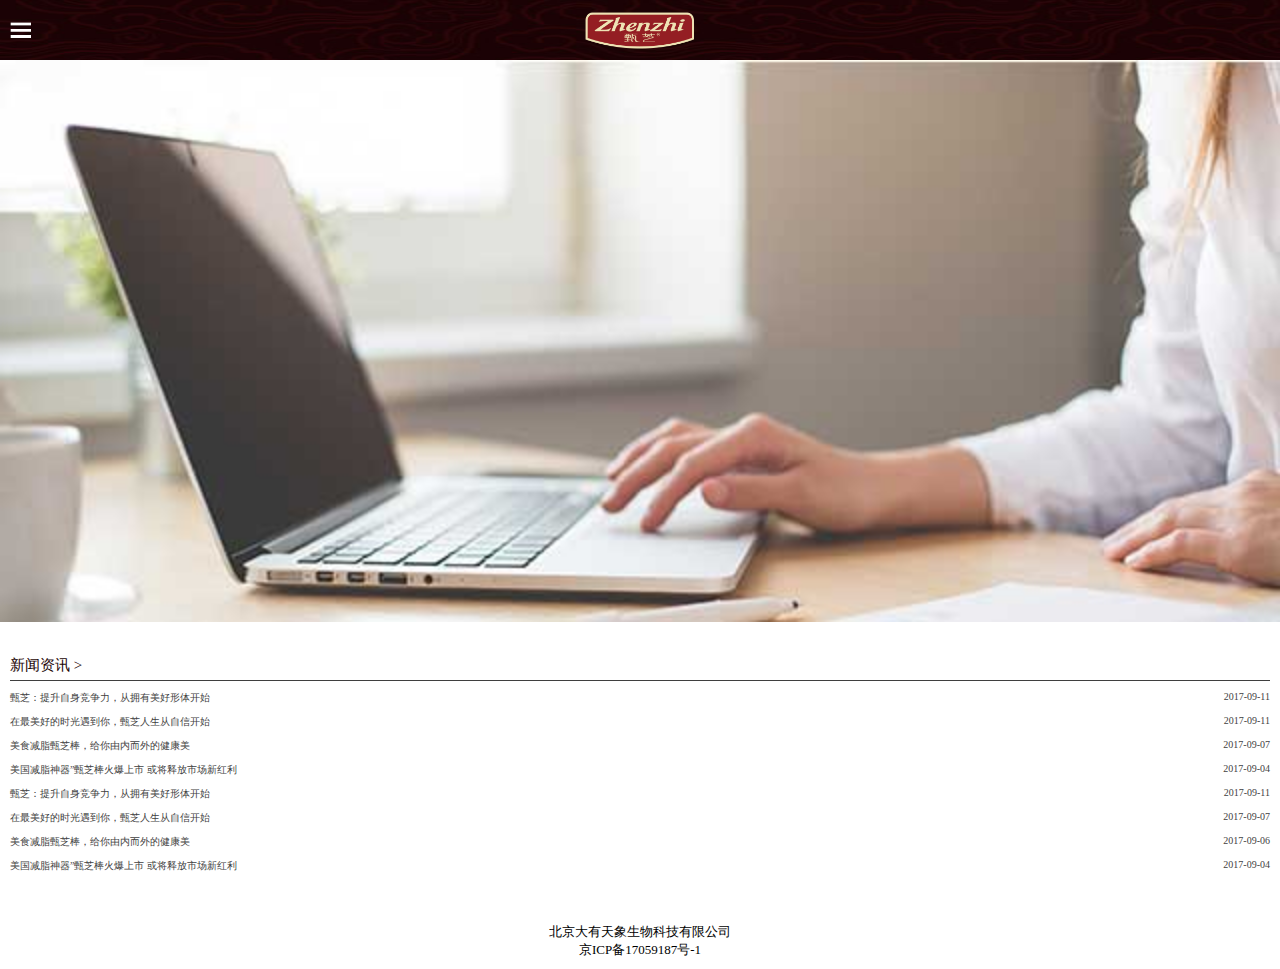
<file: xinwen/index.html>
<!doctype html>
<html lang="en">
<head>
    <meta charset="UTF-8">
    <meta name="viewport"
          content="width=device-width, user-scalable=no, initial-scale=1.0, maximum-scale=1.0, minimum-scale=1.0">
    <meta http-equiv="X-UA-Compatible" content="ie=edge">
    <link rel="stylesheet" href="css/reset.css">
    <link rel="stylesheet" href="css/commen.css">
    <link rel="stylesheet" href="css/style.css">
    <title>甄芝茶-新闻</title>
    <style>

    </style>
</head>
<body>
<div class="menu">
    <ul>
        <li><a href="#">首页</a></li>
        <li><a href="#">产品介绍</a></li>
        <li><a href="#">新闻资讯</a></li>
        <li><a href="#">科技技术</a></li>
        <li><a href="#">防伪查询</a></li>
        <li><a href="#">联系我们</a></li>
    </ul>
</div>
<div class="header">
    <div class="btn">
        <img src="img/nav_btn.png" alt="">
    </div>
    <div class="top">
        <img src="img/nav_logo.png" alt="">
    </div>
</div>
<div style="height: 60px;"></div>
    <div class="container">
        <div class="banner">
            <img src="img/xw_banner.jpg" alt="">
        </div>
        <div class="news-list">
            <div class="list-title">
                <p>新闻资讯 ></p>
            </div>
            <ul class="list-item">
                <a href="#">
                    <li class="clearfix">
                        <div class="item-left">
                            <span>甄芝：提升自身竞争力，从拥有美好形体开始</span>
                        </div>
                        <div class="item-right">
                            <span>2017-09-11</span>
                        </div>
                    </li>
                </a>
                <a href="#">
                    <li class="clearfix">
                        <div class="item-left">
                            <span>在最美好的时光遇到你，甄芝人生从自信开始</span>
                        </div>
                        <div class="item-right">
                            <span>2017-09-11</span>
                        </div>
                    </li>
                </a>
                <a href="#">
                    <li class="clearfix">
                        <div class="item-left">
                            <span>美食减脂甄芝棒，给你由内而外的健康美</span>
                        </div>
                        <div class="item-right">
                            <span>2017-09-07</span>
                        </div>
                    </li>
                </a>
                <a href="#">
                    <li class="clearfix">
                        <div class="item-left">
                            <span>美国减脂神器”甄芝棒火爆上市 或将释放市场新红利</span>
                        </div>
                        <div class="item-right">
                            <span>2017-09-04</span>
                        </div>
                    </li>
                </a>
                <a href="#">
                    <li class="clearfix">
                        <div class="item-left">
                            <span>甄芝：提升自身竞争力，从拥有美好形体开始</span>
                        </div>
                        <div class="item-right">
                            <span>2017-09-11</span>
                        </div>
                    </li>
                </a>
                <a href="#">
                    <li class="clearfix">
                        <div class="item-left">
                            <span>在最美好的时光遇到你，甄芝人生从自信开始</span>
                        </div>
                        <div class="item-right">
                            <span>2017-09-07</span>
                        </div>
                    </li>
                </a>
                <a href="#">
                    <li class="clearfix">
                        <div class="item-left">
                            <span>美食减脂甄芝棒，给你由内而外的健康美</span>
                        </div>
                        <div class="item-right">
                            <span>2017-09-06</span>
                        </div>
                    </li>
                </a>
                <a href="#">
                    <li class="clearfix">
                        <div class="item-left">
                            <span>美国减脂神器”甄芝棒火爆上市 或将释放市场新红利</span>
                        </div>
                        <div class="item-right">
                            <span>2017-09-04</span>
                        </div>
                    </li>
                </a>
            </ul>
        </div>
    </div>
    <div class="footer">
        <p>北京大有天象生物科技有限公司</p>
        <p>京ICP备17059187号-1</p>
    </div>
</body>
<script src="js/jquery-2.1.3.min.js"></script>
<script src="js/index.js"></script>
</html>
</file>
<file: chanpin/css/commen.css>
.header {
    position: fixed;
    width: 100%;
    height: 60px;
    text-align: center;
    background: url(../img/header_bg.jpg) no-repeat;
    background-size: 100% 100%;
}
.btn img{
    width: 22px;
    height: 17px;
    position: absolute;
    left: 10px;
    top: 22px;
}
.top img {
    margin-top: 12px;
    width: 110px;
}
.menu {
    position: fixed;
    width: 100%;
    display: none;
    top: 60px;
    bottom: 0;
    background: #1b0304;
    text-align: center;
    font-size: 12px;
    padding: 0 20px;
}
.menu li {
    border-bottom: 1px solid #e3d9b3;
    padding:20px 0;
}
.header-nav {
    width: 100%;
    height: 35px;
    background: #941d22;
}
.fw-footer {
    width: 100%;
    position: absolute;
    bottom: 0;
    padding: 10px 0;
}
.fw-footer {
    text-align: center;
}
.fw-footer p {
    font-size: 13px;
}
.footer {
    text-align: center;
    padding: 10px 0;
}
.footer p {
    font-size: 13px;
}
</file>
<file: chanpin/css/style.css>
.production-wrap {
    width: 100%;
}
.production-wrap img {
    width: 100%;
}
</file>
<file: fangwei/css/commen.css>
.header {
    position: fixed;
    width: 100%;
    height: 60px;
    text-align: center;
    background: url(../img/header_bg.jpg) no-repeat;
    background-size: 100% 100%;
}
.btn img{
    width: 22px;
    height: 17px;
    position: absolute;
    left: 10px;
    top: 22px;
}
.top img {
    margin-top: 12px;
    width: 110px;
}
.menu {
    position: fixed;
    width: 100%;
    display: none;
    top: 60px;
    z-index: 10;
    bottom: 0;
    background: #1b0304;
    text-align: center;
    font-size: 12px;
    padding: 0 20px;
}
.menu li {
    border-bottom: 1px solid #e3d9b3;
    padding:20px 0;
}
.header-nav {
    width: 100%;
    height: 35px;
    background: #941d22;
}
.fw-footer {
    width: 100%;
    position: absolute;
    bottom: 0;
    padding: 10px 0;
}
.fw-footer {
    text-align: center;
}
.fw-footer p {
    font-size: 13px;
}
.footer {
    text-align: center;
    padding: 10px 0;
}
.footer p {
    font-size: 13px;
}
</file>
<file: fangwei/css/style.css>
/*产品页css*/
.p-header {
    width: 100%;
}
.p-header img {
    width: 100%;
}
.p-con {
    padding: 20px 10px;
}
.title {
    text-align: center;
    margin-bottom: 20px;
}
.title img {
    width: 60%;
}
.tit2 {
    width: 100%;
    margin-bottom: 20px;
}
.tit2 img{
    width: 100%;
}
.yanliao {
    width: 100%;
}
.yanliao h3 {
    font-size: 20px;
    text-align: center;
    color: #941d22;
    margin: 20px 0;
}
.yanliao p {
    font-size: 12px;
    line-height: 20px;
    color: #1b0304;
    margin-bottom: 20px;
}
.yanliao img {
    width: 100%;
    margin-top:20px;
}
.zizhi {
    width: 100%;
}
.zizhi p{
    font-size: 14px;
    color: #1b0304;
    margin: 0 0 20px 0 ;
    text-align: center;
}
.zizhi img {
    width: 100%;
    margin-bottom: 20px;
}
.zizhi h3 {
    font-size: 20px;
    text-align: center;
    color: #941d22;
    margin-bottom: 3px;
}
.p-foot {
    text-align: center;
    margin-top: 20px;
}
.p-foot p {
    font-size: 14px;
    line-height: 25px;
}
.p-foot h3 {
    font-size: 18px;
    color: #941d22;
}
.selected {
    color: #000000;
}

@media screen and (max-width: 374px) {
    .zizhi p{font-size: 12px;}
}
/*产品页css*/
/*首页*/
.sy-con {
    width: 100%;
}
.sy-con img{
    width: 100%;
}
/*首页*/
.container {
    width: 100%;
    height: 85%;
    background: url(../img/fw_bg.jpg) no-repeat;
    background-size: 100% ;
    background-position: 0 58px;
}
.fangwei {
    width: 90%;
    position: absolute;
    top: 50%;
    left: 50%;
    transform: translate(-50%,-50%);
}
.fangweima {
    margin-bottom: 15px;
    padding-bottom: 5px;
    border-bottom:1px solid #666;
    overflow: hidden;
}
.fangweima img {
    width: 18px;
    vertical-align: middle;
}
.fangweima input:nth-child(2) {
    border: 0;
    outline: none;
    font-size:14px !important;
    color: #999;
    margin-left: 15px;
    width: 50%;
}
.btnfw {
    background: #b92137;
    text-align: center;
    padding: 10px 0;
    line-height: 1;
    margin-top: 30px;
    font-size: 14px;
    color: #fff;
}
#code {
    font-family:Arial;
    font-style:italic;
    font-weight:bold;
    border:0;
    font-size: 14px;
    padding: 5px 3px;
    letter-spacing:2px;
    color:blue;
    background: #ccc;
    height: 100%;
    float: right;
}
.fangwei_float {
    position: fixed;
    top: 0;
    left: 0;
    width: 100%;
    height: 100%;
    background: rgba(0,0,0,0.7);
    z-index: 100000;
    display: none;
}
.fangwei_float_con_wrap {
    position: absolute;
    top: 50%;
    left: 50%;
    width: 80%;
    background: #fff;
    -webkit-border-radius:6px;
    -moz-border-radius:6px;
    border-radius:6px;
    text-align: center;
    padding: 8px 0;
    -webkit-transform: translate(-50%,-50%);
    -moz-transform: translate(-50%,-50%);
    -ms-transform: translate(-50%,-50%);
    -o-transform: translate(-50%,-50%);
    transform: translate(-50%,-50%);
}
.fangwei_float_title {
    font-size: 16px;
    margin-bottom: 10px;
}
.fangwei_float_content {
    font-size: 15px;
    color: #606060;
    margin-bottom: 15px;
    padding: 10px;
    line-height: 25px;
}
.fangwei_float_content p {
    margin-bottom: 10px;
}
.fangwei_float_foot {
    border-top: 1px solid #f2f2f2;
    font-size: 17px;
    color:#0066cc;
    padding: 5px 0;
}
/*为placeholder改变颜色*/
::-webkit-input-placeholder { /* WebKit browsers */
    color:    #999;
}
:-moz-placeholder { /* Mozilla Firefox 4 to 18 */
    color:    #999;
    opacity:  1;
}
::-moz-placeholder { /* Mozilla Firefox 19+ */
    color:    #999;
    opacity:  1;
}
:-ms-input-placeholder { /* Internet Explorer 10+ */
    color:    #999;
}
</file>
<file: keji/css/commen.css>
.header {
    position: fixed;
    width: 100%;
    height: 60px;
    text-align: center;
    background: url(../img/header_bg.jpg) no-repeat;
    background-size: 100% 100%;
}
.btn img{
    width: 22px;
    height: 17px;
    position: absolute;
    left: 10px;
    top: 22px;
}
.top img {
    margin-top: 12px;
    width: 110px;
}
.menu {
    position: fixed;
    width: 100%;
    display: none;
    top: 60px;
    bottom: 0;
    background: #1b0304;
    text-align: center;
    font-size: 12px;
    padding: 0 20px;
}
.menu li {
    border-bottom: 1px solid #e3d9b3;
    padding:20px 0;
}
.header-nav {
    width: 100%;
    height: 35px;
    background: #941d22;
}
.fw-footer {
    width: 100%;
    position: absolute;
    bottom: 0;
    padding: 10px 0;
}
.fw-footer {
    text-align: center;
}
.fw-footer p {
    font-size: 13px;
}
.footer {
    text-align: center;
    padding: 10px 0;
}
.footer p {
    font-size: 13px;
}
</file>
<file: keji/css/style.css>
.production-wrap {
    width: 100%;
}
.production-wrap img {
    width: 100%;
}
</file>
<file: lxwm/css/commen.css>
.header {
    position: fixed;
    width: 100%;
    height: 60px;
    text-align: center;
    background: url(../img/header_bg.jpg) no-repeat;
    background-size: 100% 100%;
}
.btn img{
    width: 22px;
    height: 17px;
    position: absolute;
    left: 10px;
    top: 22px;
}
.top img {
    margin-top: 12px;
    width: 110px;
}
.menu {
    position: fixed;
    width: 100%;
    display: none;
    top: 60px;
    bottom: 0;
    background: #1b0304;
    text-align: center;
    font-size: 12px;
    padding: 0 20px;
}
.menu li {
    border-bottom: 1px solid #e3d9b3;
    padding:20px 0;
}
.header-nav {
    width: 100%;
    height: 35px;
    background: #941d22;
}
.fw-footer {
    width: 100%;
    position: absolute;
    bottom: 0;
    padding: 10px 0;
}
.fw-footer {
    text-align: center;
}
.fw-footer p {
    font-size: 13px;
}
.footer {
    text-align: center;
    padding: 10px 0;
}
.footer p {
    font-size: 13px;
}
</file>
<file: lxwm/css/style.css>
.lxfs {
    padding: 0 20px;
    text-align: center;
    margin-bottom: 20px;
}
.lxfs li {
    padding: 35px 0;
    font-size: 15px;
    border-bottom: 2px solid #eee;
}
.qrcode {
    text-align: center;
    margin-bottom :40px;
}
.qrcode img {
    width: 35%;
}
.qrcode p {
    font-size:15px;
}
</file>
<file: shouye/css/commen.css>
.header {
    position: fixed;
    width: 100%;
    height: 60px;
    text-align: center;
    background: url(../img/header_bg.jpg) no-repeat;
    background-size: 100% 100%;
}
.btn img{
    width: 22px;
    height: 17px;
    position: absolute;
    left: 10px;
    top: 22px;
}
.top img {
    margin-top: 12px;
    width: 110px;
}
.menu {
    position: fixed;
    width: 100%;
    display: none;
    top: 60px;
    bottom: 0;
    background: #1b0304;
    text-align: center;
    font-size: 12px;
    padding: 0 20px;
}
.menu li {
    border-bottom: 1px solid #e3d9b3;
    padding:20px 0;
}
.header-nav {
    width: 100%;
    height: 35px;
    background: #941d22;
}
.fw-footer {
    width: 100%;
    position: absolute;
    bottom: 0;
    padding: 10px 0;
}
.fw-footer {
    text-align: center;
}
.fw-footer p {
    font-size: 13px;
}
.footer {
    text-align: center;
    padding: 10px 0;
}
.footer p {
    font-size: 13px;
}
</file>
<file: shouye/css/style.css>
/*产品页css*/
.p-header {
    width: 100%;
}
.p-header img {
    width: 100%;
}
.p-con {
    padding: 20px 10px;
}
.title {
    text-align: center;
    margin-bottom: 20px;
}
.title img {
    width: 60%;
}
.tit2 {
    width: 100%;
    margin-bottom: 20px;
}
.tit2 img{
    width: 100%;
}
.yanliao {
    width: 100%;
}
.yanliao h3 {
    font-size: 20px;
    text-align: center;
    color: #941d22;
    margin: 20px 0;
}
.yanliao p {
    font-size: 12px;
    line-height: 20px;
    color: #1b0304;
    margin-bottom: 20px;
}
.yanliao img {
    width: 100%;
    margin-top:20px;
}
.zizhi {
    width: 100%;
}
.zizhi p{
    font-size: 14px;
    color: #1b0304;
    margin: 0 0 20px 0 ;
    text-align: center;
}
.zizhi img {
    width: 100%;
    margin-bottom: 20px;
}
.zizhi h3 {
    font-size: 20px;
    text-align: center;
    color: #941d22;
    margin-bottom: 3px;
}
.p-foot {
    text-align: center;
    margin-top: 20px;
}
.p-foot p {
    font-size: 14px;
    line-height: 25px;
}
.p-foot h3 {
    font-size: 18px;
    color: #941d22;
}
.selected {
    color: #000000;
}

@media screen and (max-width: 374px) {
    .zizhi p{font-size: 12px;}
}
/*产品页css*/
/*首页*/
.sy-con {
    width: 100%;
}
.sy-con img{
    width: 100%;
}
/*首页*/
</file>
<file: xinwen/css/commen.css>
.header {
    position: fixed;
    width: 100%;
    height: 60px;
    text-align: center;
    background: url(../img/header_bg.jpg) no-repeat;
    background-size: 100% 100%;
}
.btn img{
    width: 22px;
    height: 17px;
    position: absolute;
    left: 10px;
    top: 22px;
}
.top img {
    margin-top: 12px;
    width: 110px;
}
.menu {
    position: fixed;
    width: 100%;
    display: none;
    top: 60px;
    bottom: 0;
    background: #1b0304;
    text-align: center;
    font-size: 12px;
    padding: 0 20px;
}
.menu li {
    border-bottom: 1px solid #e3d9b3;
    padding:20px 0;
}
.header-nav {
    width: 100%;
    height: 35px;
    background: #941d22;
}
.fw-footer {
    width: 100%;
    position: absolute;
    bottom: 0;
    padding: 10px 0;
}
.fw-footer {
    text-align: center;
}
.fw-footer p {
    font-size: 13px;
}
.footer {
    text-align: center;
    padding: 10px 0;
}
.footer p {
    font-size: 13px;
}
</file>
<file: xinwen/css/style.css>
/*产品页css*/
.p-header {
    width: 100%;
}
.p-header img {
    width: 100%;
}
.p-con {
    padding: 20px 10px;
}
.title {
    text-align: center;
    margin-bottom: 20px;
}
.title img {
    width: 60%;
}
.tit2 {
    width: 100%;
    margin-bottom: 20px;
}
.tit2 img{
    width: 100%;
}
.yanliao {
    width: 100%;
}
.yanliao h3 {
    font-size: 20px;
    text-align: center;
    color: #941d22;
    margin: 20px 0;
}
.yanliao p {
    font-size: 12px;
    line-height: 20px;
    color: #1b0304;
    margin-bottom: 20px;
}
.yanliao img {
    width: 100%;
    margin-top:20px;
}
.zizhi {
    width: 100%;
}
.zizhi p{
    font-size: 14px;
    color: #1b0304;
    margin: 0 0 20px 0 ;
    text-align: center;
}
.zizhi img {
    width: 100%;
    margin-bottom: 20px;
}
.zizhi h3 {
    font-size: 20px;
    text-align: center;
    color: #941d22;
    margin-bottom: 3px;
}
.p-foot {
    text-align: center;
    margin-top: 20px;
}
.p-foot p {
    font-size: 14px;
    line-height: 25px;
}
.p-foot h3 {
    font-size: 18px;
    color: #941d22;
}
.selected {
    color: #000000;
}

@media screen and (max-width: 374px) {
    .zizhi p{font-size: 12px;}
}
/*产品页css*/
.banner {
    width: 100%;
}
.banner img {
    width: 100%;
}
.news-list {
    padding: 30px 10px;
}
.list-title {
    padding-bottom: 5px;
    margin-bottom: 10px;
    border-bottom: 1px solid #3f3f3f;
    font-size: 15px;
    color: #1b0304;
}
.list-item li {
    margin-bottom: 10px;
}
.item-left, .item-right {
    color: #3f3f3f;
    font-size: 10px;

}
.item-left {
    width: 72%;
    float: left;
}
.item-right {
    width: 25%;
    float: right;
    text-align: right;
}
</file>
